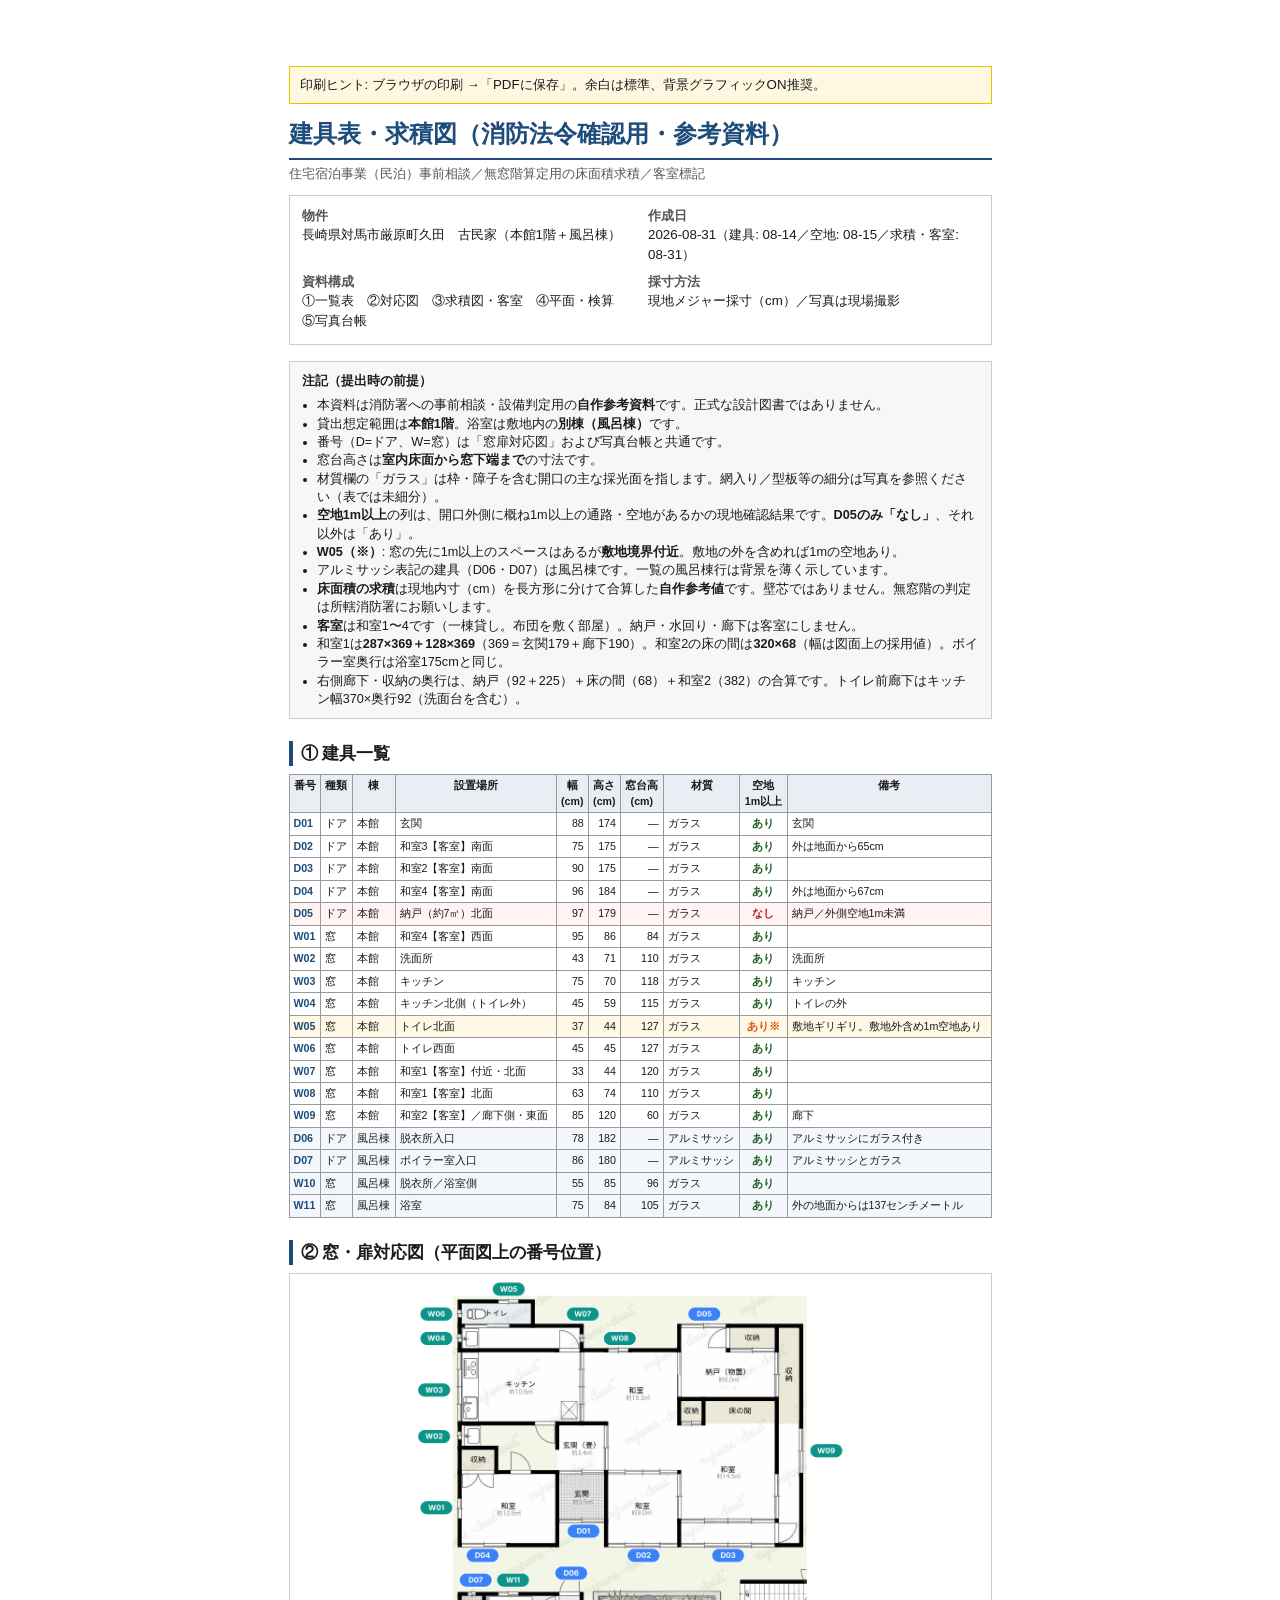
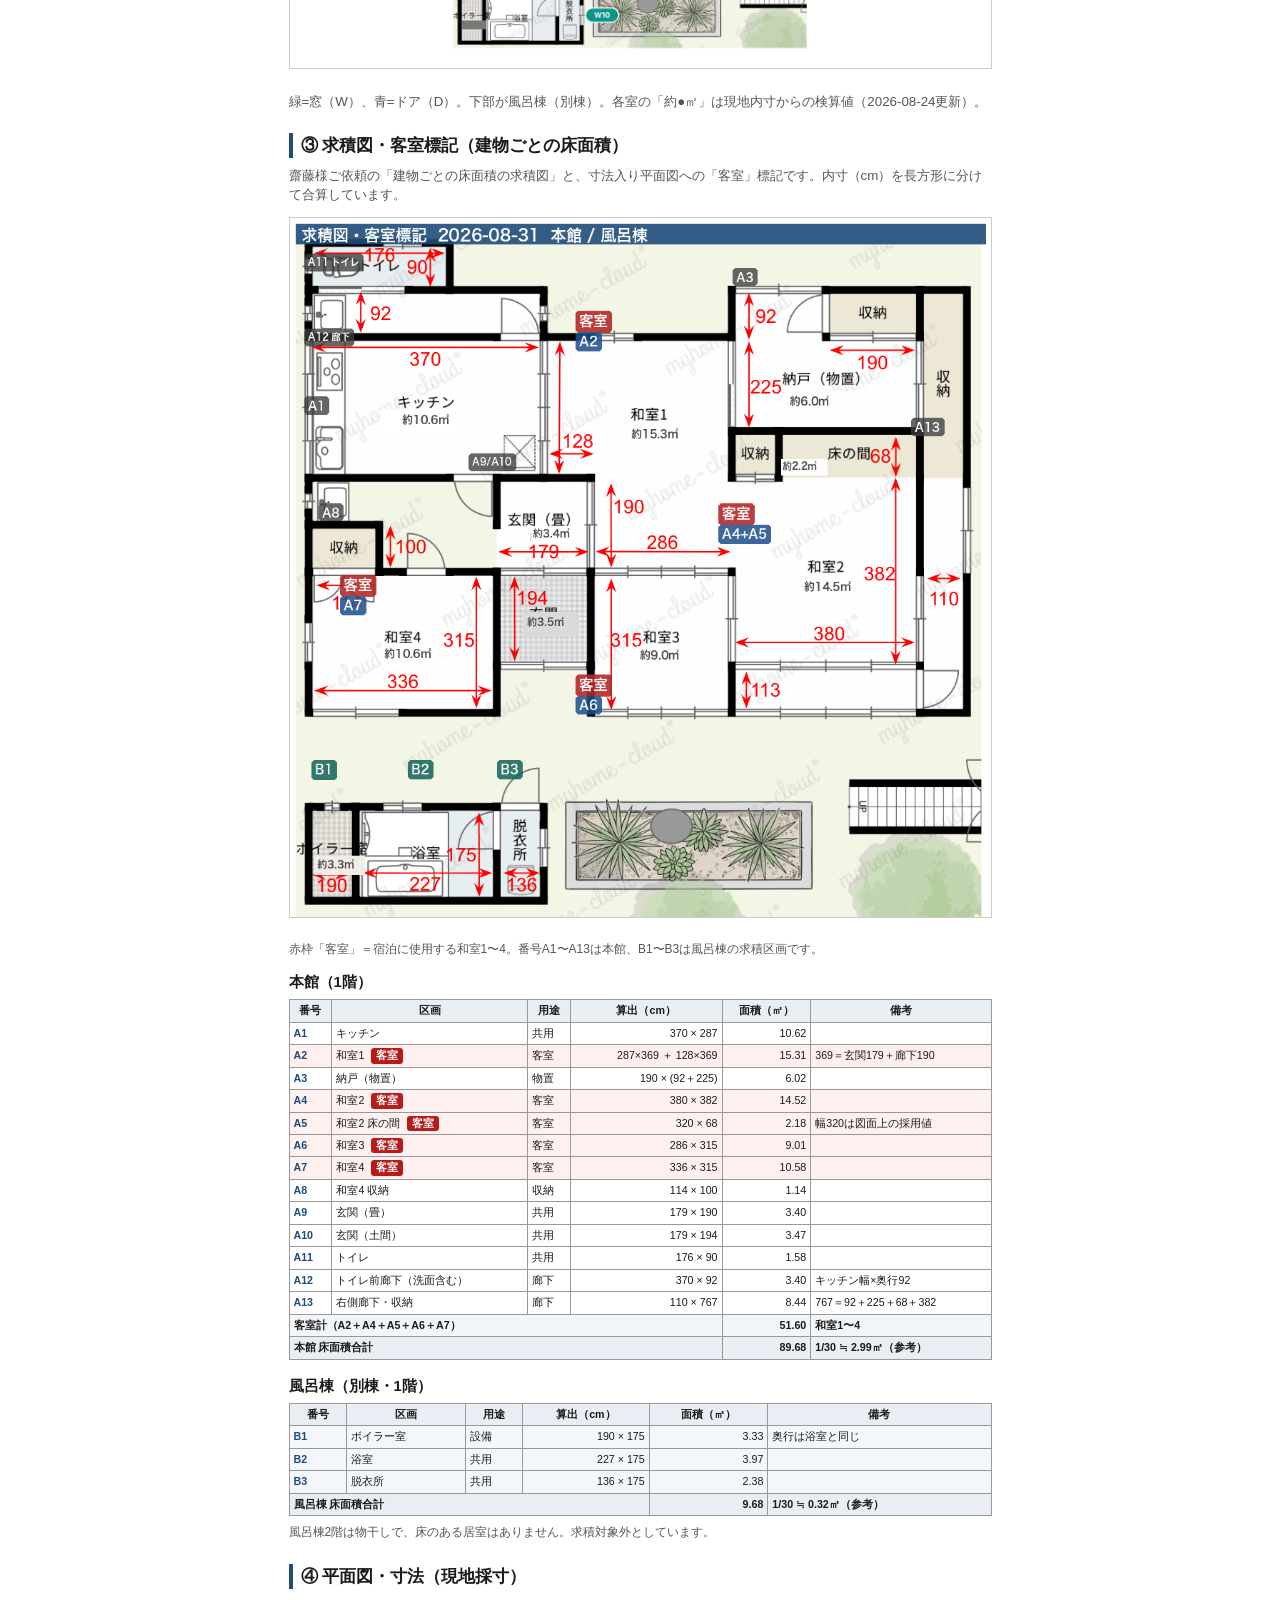
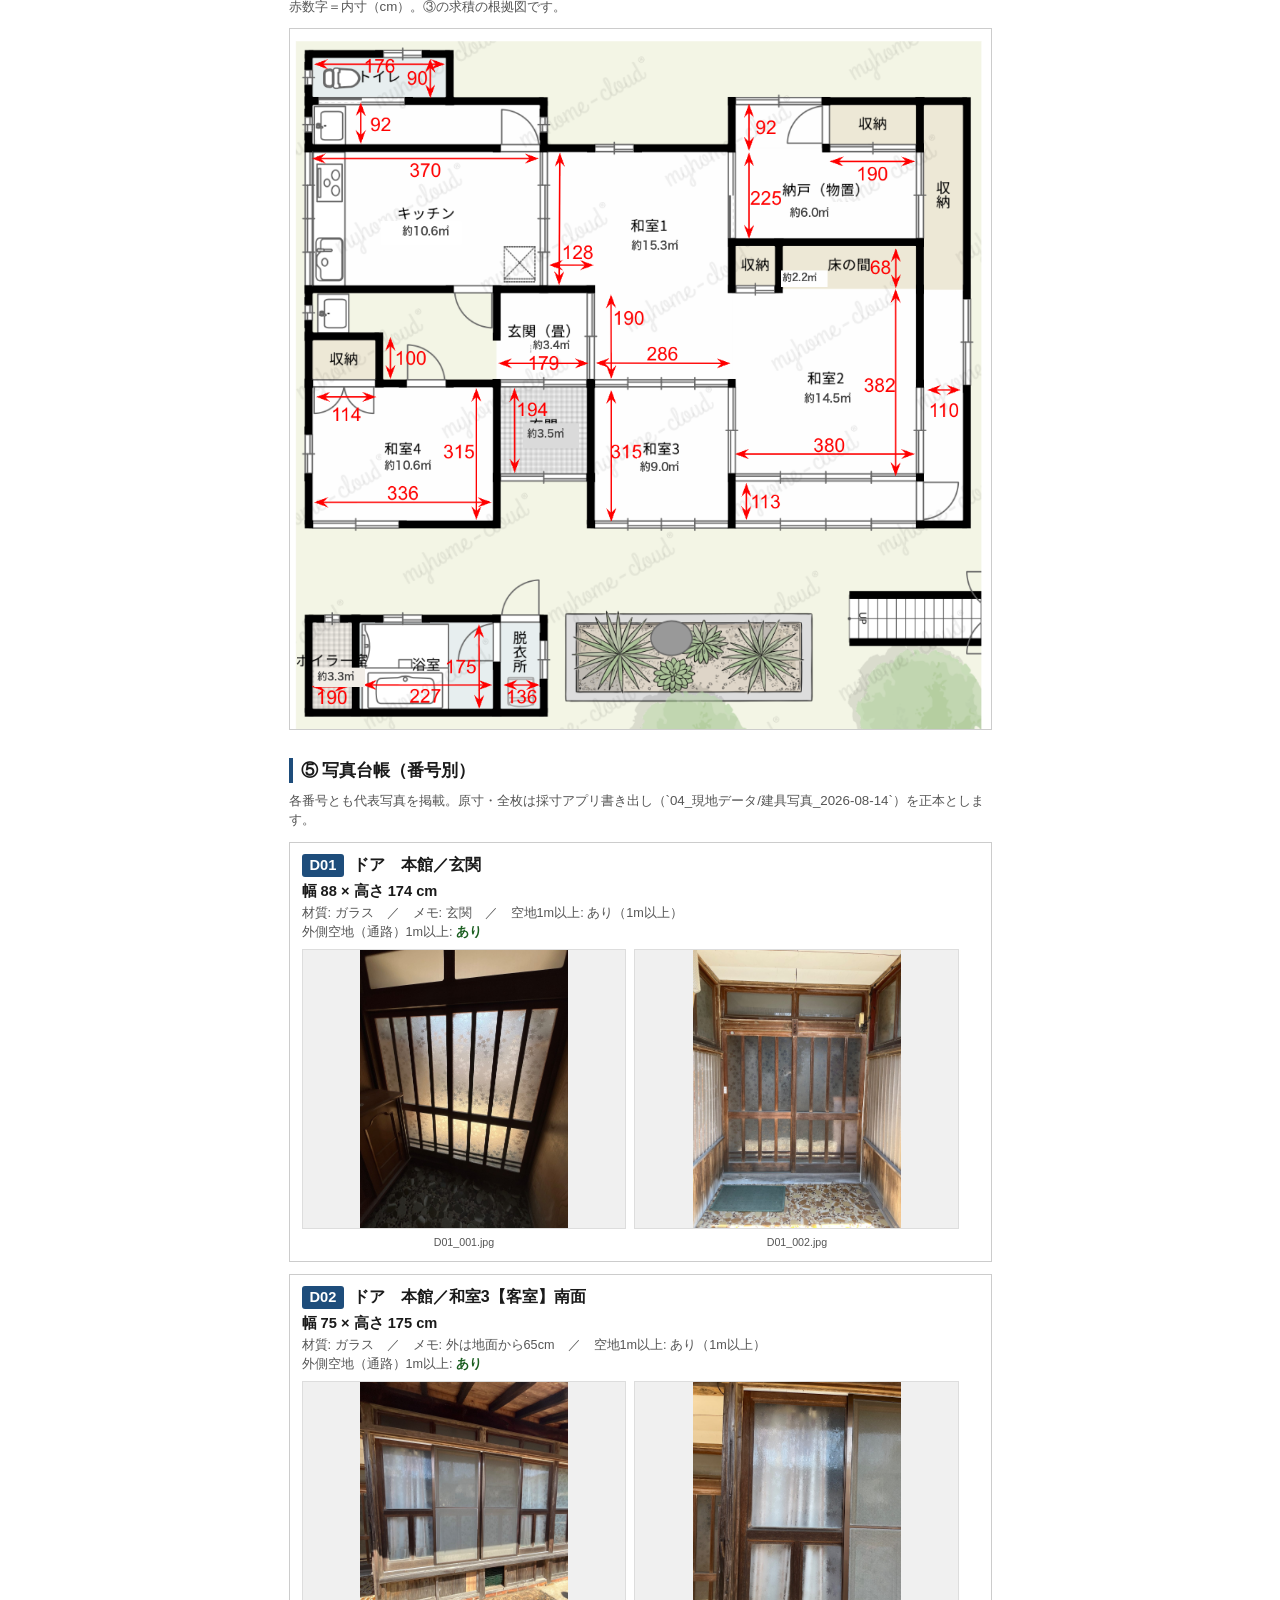
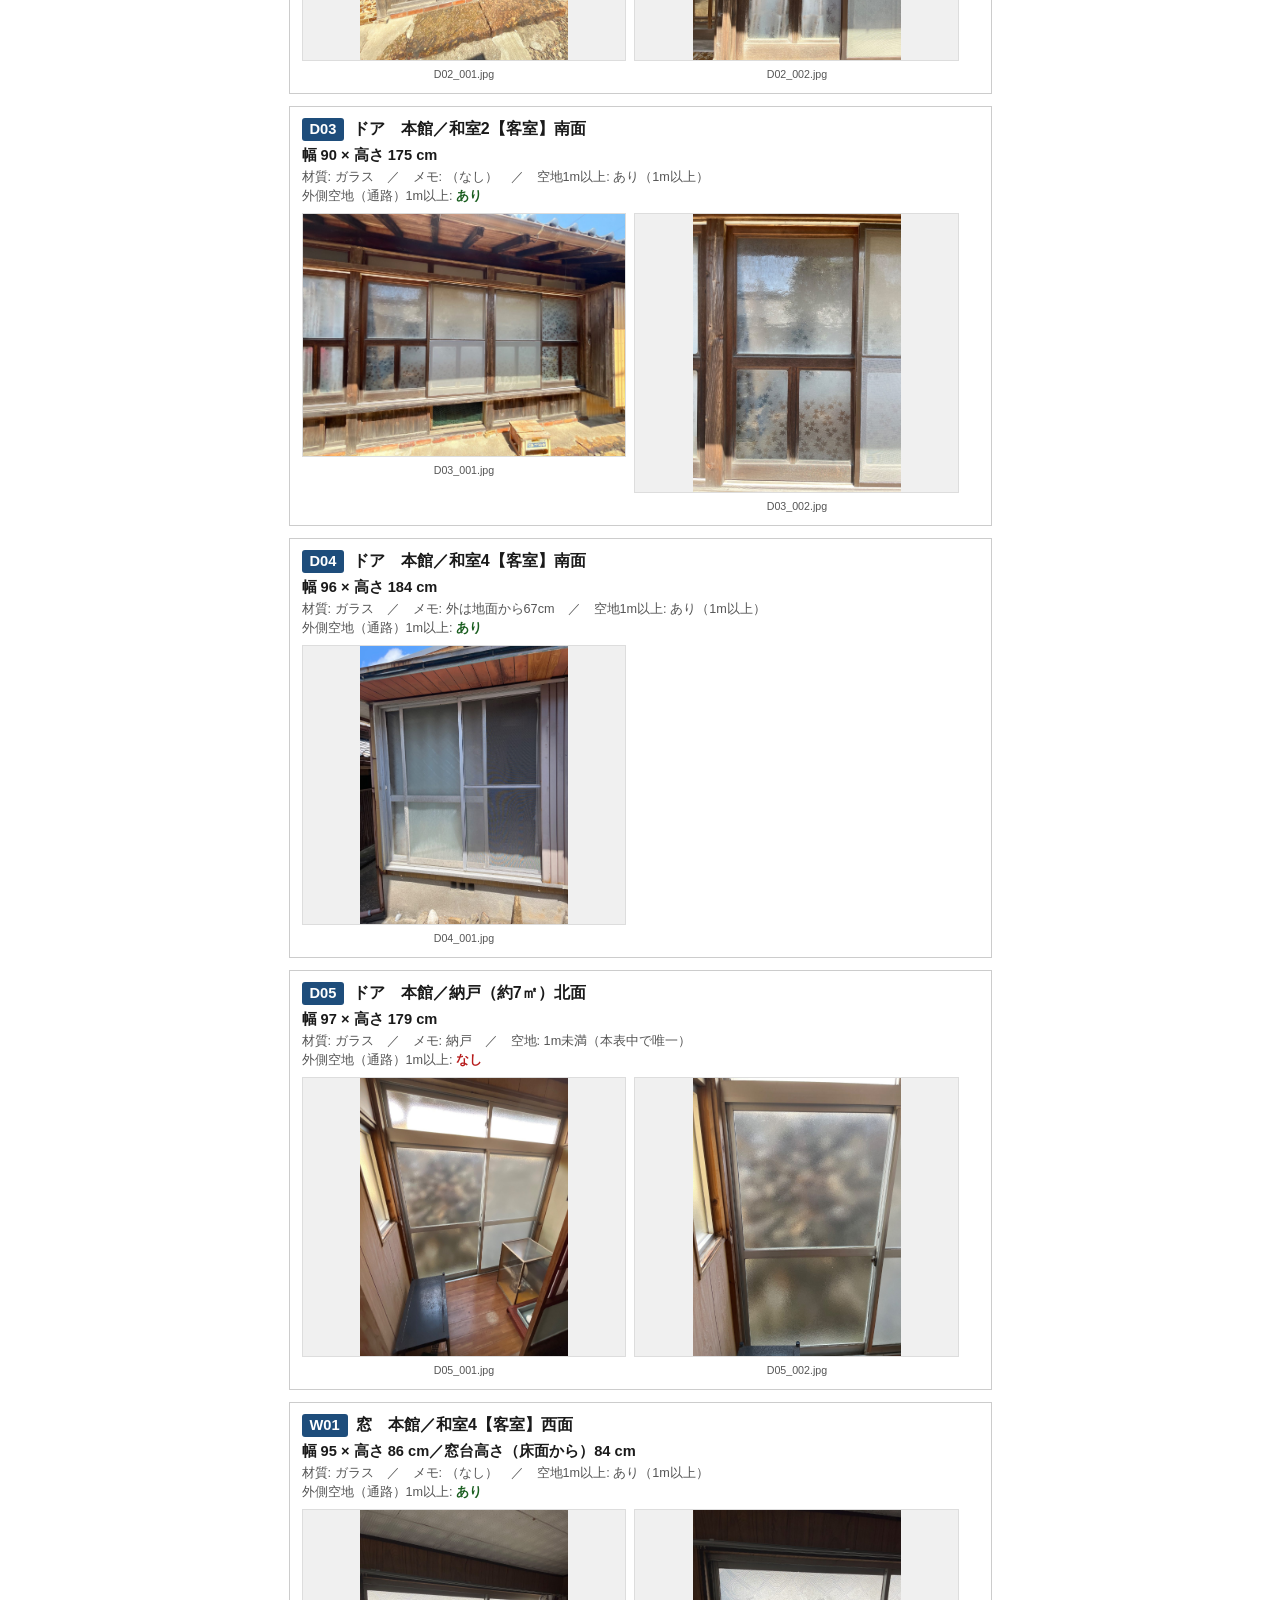
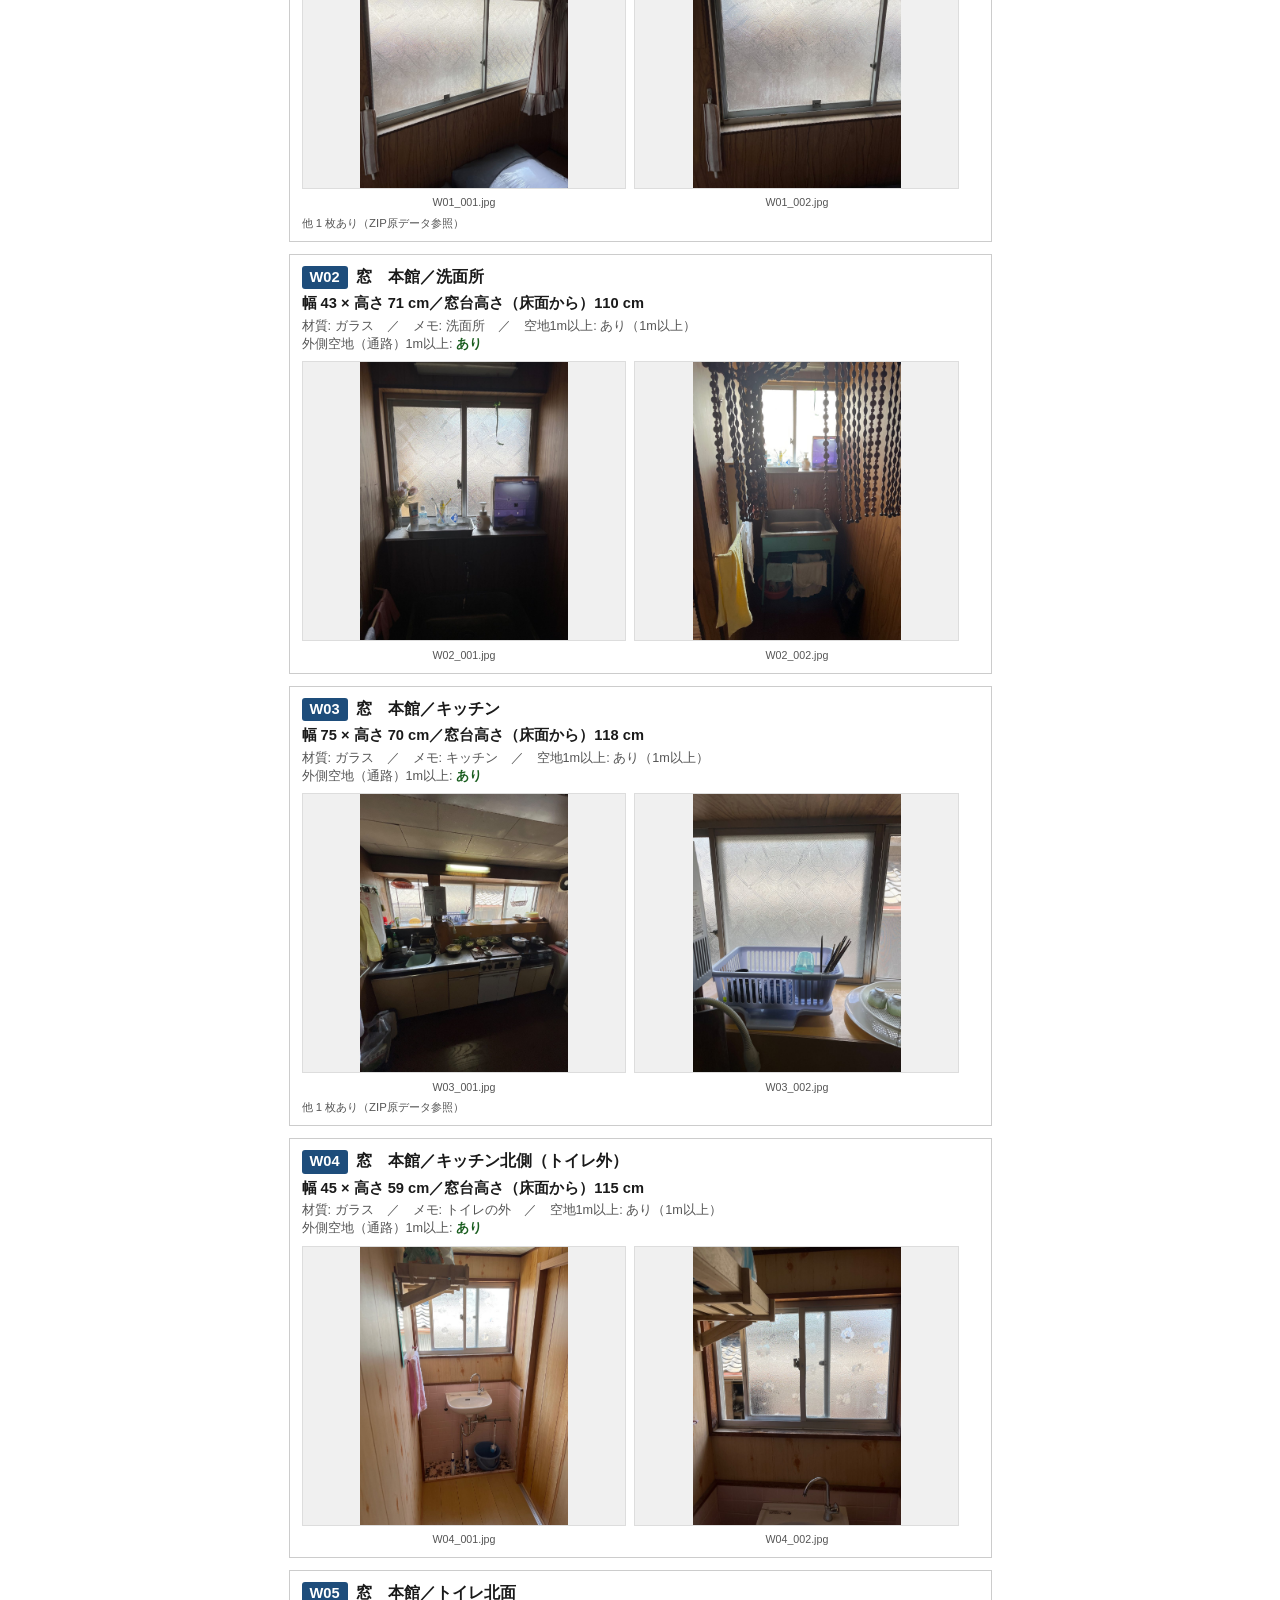
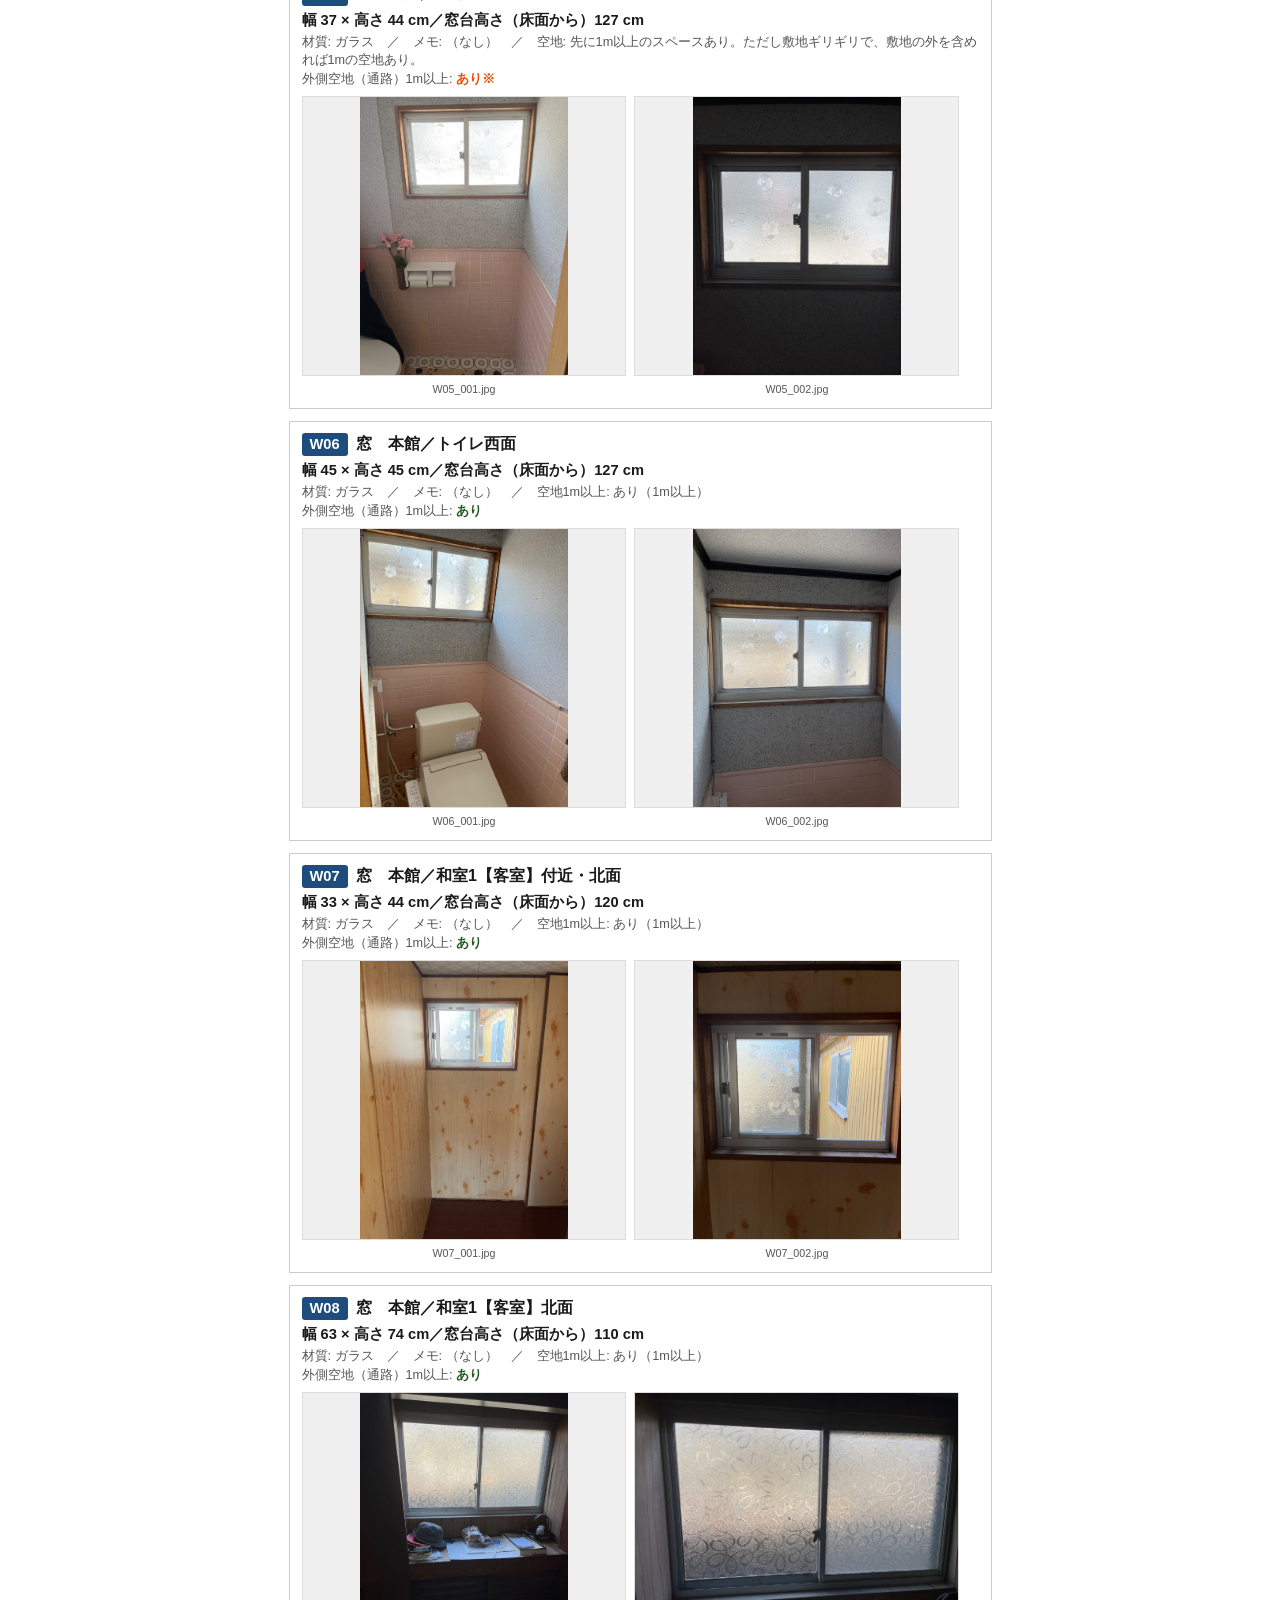
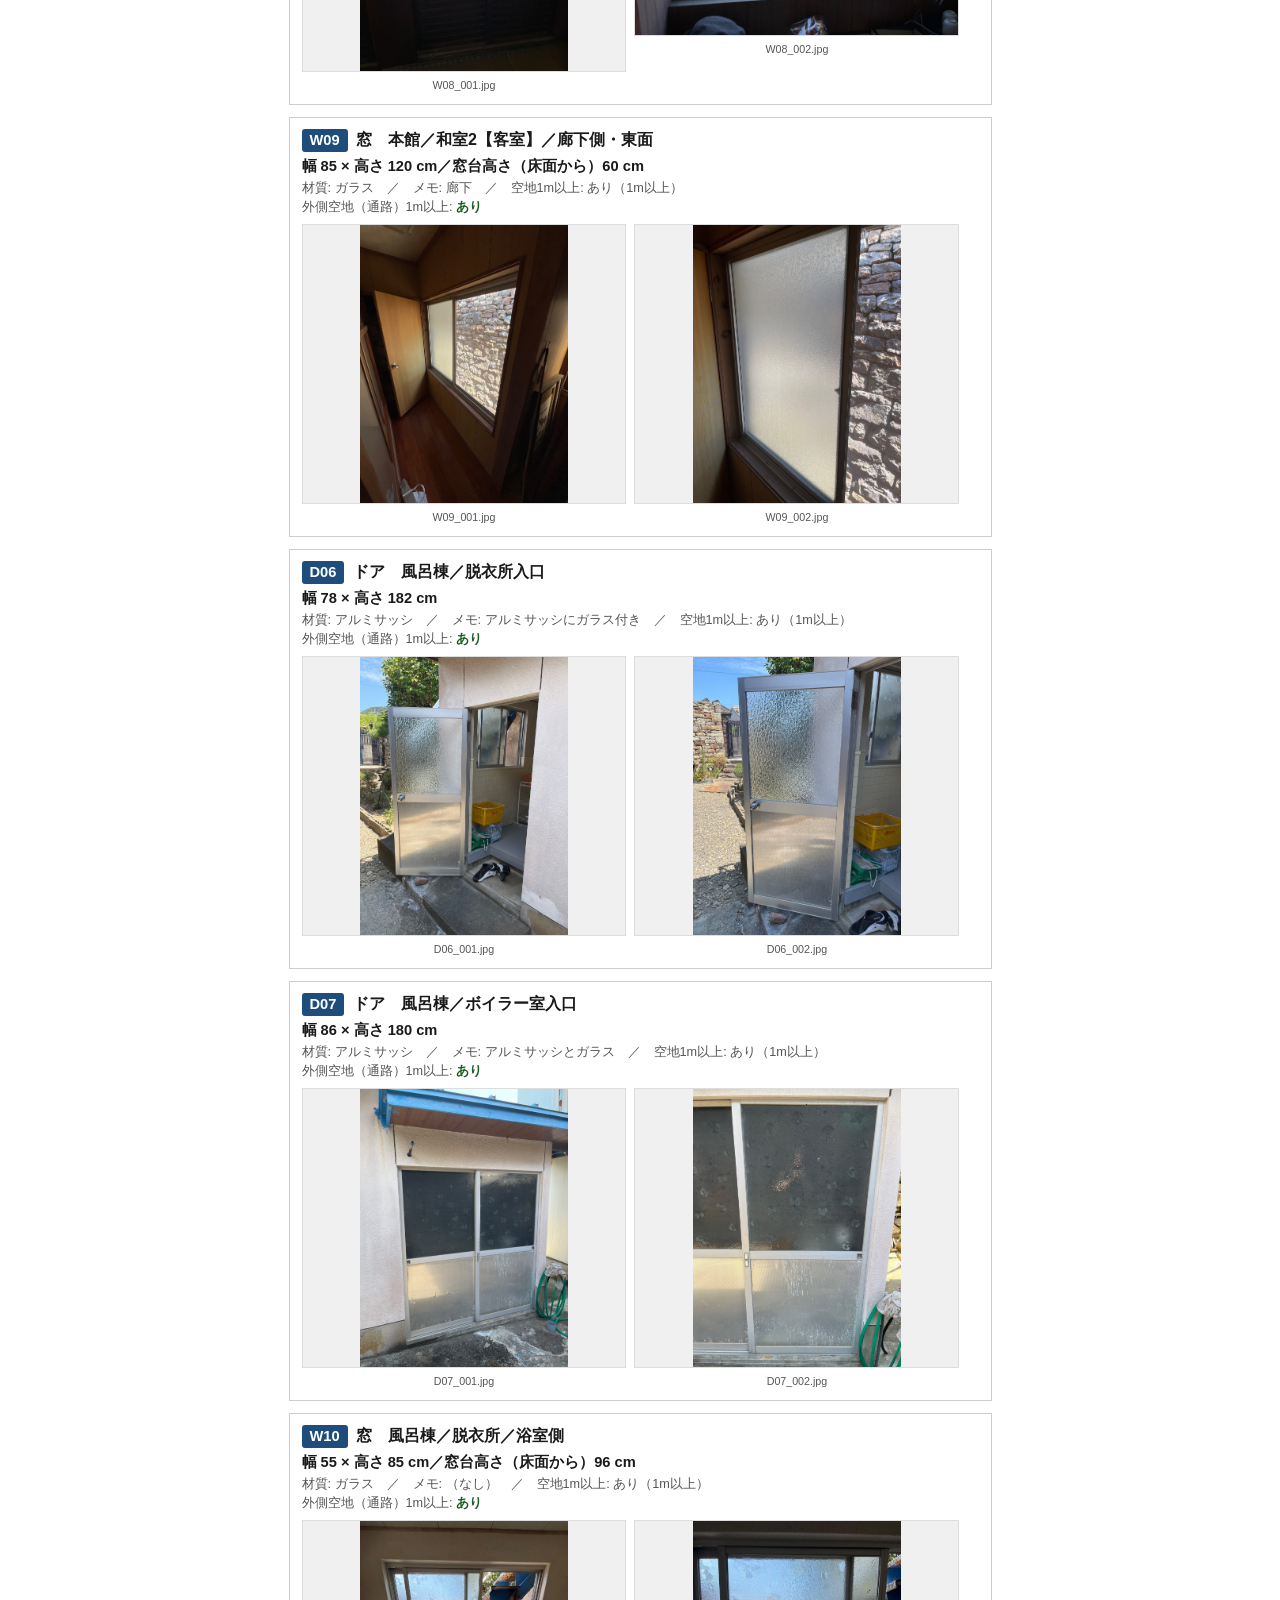
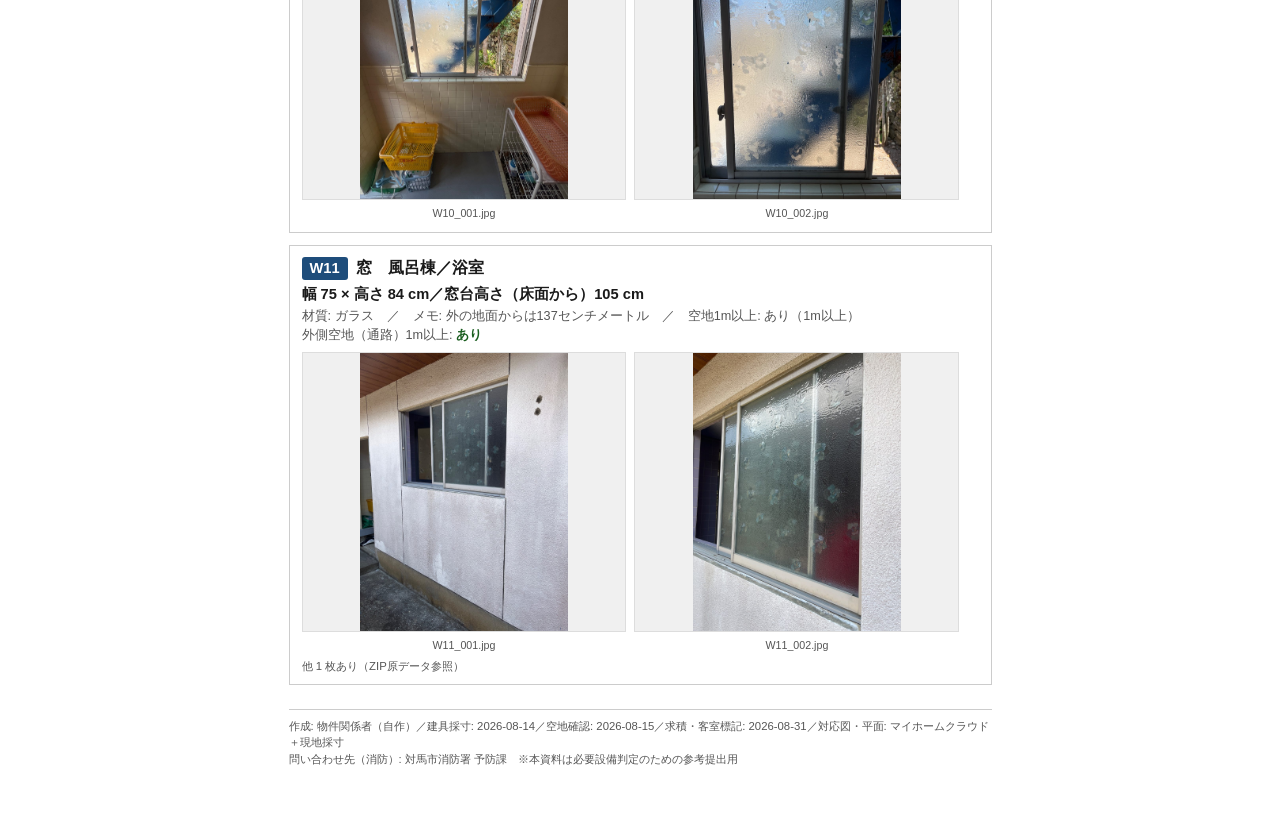
<file: 03_図面・消防/編集用_建具表パッケージ/index.html>
<!DOCTYPE html>
<html lang="ja">
<head>
<meta charset="utf-8">
<meta name="viewport" content="width=device-width, initial-scale=1">
<title>建具表・求積図（消防提出用）2026-08-31｜対馬市厳原町久田</title>
<style>
  :root {
    --ink: #1a1a1a;
    --muted: #555;
    --line: #ccc;
    --accent: #1e4d7b;
    --bg: #fff;
  }
  * { box-sizing: border-box; }
  body {
    margin: 0;
    font-family: "Hiragino Sans", "Noto Sans JP", "Yu Gothic", sans-serif;
    color: var(--ink);
    background: var(--bg);
    line-height: 1.45;
    font-size: 11pt;
  }
  .page {
    max-width: 210mm;
    margin: 0 auto;
    padding: 14mm 12mm;
  }
  h1 {
    font-size: 18pt;
    margin: 0 0 4px;
    color: var(--accent);
    border-bottom: 2px solid var(--accent);
    padding-bottom: 6px;
  }
  h2 {
    font-size: 13pt;
    margin: 22px 0 8px;
    padding-left: 8px;
    border-left: 4px solid var(--accent);
  }
  .sub { color: var(--muted); font-size: 10pt; margin: 0 0 12px; }
  .meta-box {
    display: grid;
    grid-template-columns: 1fr 1fr;
    gap: 4px 16px;
    border: 1px solid var(--line);
    padding: 10px 12px;
    margin: 12px 0 16px;
    font-size: 10pt;
  }
  .meta-box dt { font-weight: 600; color: var(--muted); }
  .meta-box dd { margin: 0 0 4px; }
  .notes {
    background: #f7f7f7;
    border: 1px solid var(--line);
    padding: 10px 12px;
    font-size: 9.5pt;
    margin: 12px 0;
  }
  .notes ul { margin: 6px 0 0; padding-left: 1.2em; }
  table.list {
    width: 100%;
    border-collapse: collapse;
    font-size: 8pt;
  }
  table.list th, table.list td {
    border: 1px solid #999;
    padding: 3px 4px;
    vertical-align: top;
  }
  table.list th {
    background: #e8eef4;
    font-weight: 600;
    white-space: nowrap;
  }
  table.list td.id { font-weight: 700; color: var(--accent); white-space: nowrap; }
  table.list td.num { text-align: right; font-variant-numeric: tabular-nums; }
  table.list td.space { text-align: center; font-weight: 700; white-space: nowrap; }
  table.list td.space.yes { color: #1b5e20; }
  table.list td.space.yes-note { color: #e65100; }
  table.list td.space.no { color: #b71c1c; }
  table.list tr.bath { background: #f3f7fb; }
  table.list tr.no-space { background: #fff3f3; }
  table.list tr.note-space { background: #fff8e7; }
  table.list tr.kyaku { background: #fff0f0; }
  table.list tr.total { background: #e8eef4; font-weight: 700; }
  table.list tr.subtotal { background: #f3f6f9; font-weight: 700; }
  .tag-kyaku {
    display: inline-block;
    background: #b71c1c;
    color: #fff;
    font-size: 8pt;
    padding: 0 5px;
    border-radius: 3px;
    margin-left: 4px;
    font-weight: 700;
  }
  .kyoseki-note { font-size: 9pt; color: var(--muted); margin: 8px 0 12px; }
  .map {
    text-align: center;
    margin: 8px 0 16px;
  }
  .map img {
    max-width: 100%;
    height: auto;
    border: 1px solid var(--line);
  }
  .detail {
    break-inside: avoid;
    page-break-inside: avoid;
    border: 1px solid var(--line);
    padding: 10px 12px;
    margin: 0 0 12px;
  }
  .detail header h3 {
    margin: 0 0 4px;
    font-size: 12pt;
  }
  .badge {
    display: inline-block;
    background: var(--accent);
    color: #fff;
    padding: 1px 8px;
    border-radius: 3px;
    font-size: 11pt;
    margin-right: 4px;
  }
  .spec { margin: 2px 0; font-weight: 600; }
  .meta { margin: 0; color: var(--muted); font-size: 9.5pt; }
  .space-line.yes strong { color: #1b5e20; }
  .space-line.yes-note strong { color: #e65100; }
  .space-line.no strong { color: #b71c1c; }
  .gallery {
    display: flex;
    gap: 8px;
    margin-top: 8px;
    flex-wrap: wrap;
  }
  .gallery figure {
    margin: 0;
    flex: 1 1 45%;
    max-width: 48%;
  }
  .gallery img {
    width: 100%;
    height: auto;
    max-height: 280px;
    object-fit: contain;
    background: #f0f0f0;
    border: 1px solid #ddd;
  }
  .gallery figcaption {
    font-size: 8pt;
    color: var(--muted);
    text-align: center;
  }
  .more { font-size: 8.5pt; color: var(--muted); margin: 4px 0 0; }
  .footer {
    margin-top: 24px;
    font-size: 8.5pt;
    color: var(--muted);
    border-top: 1px solid var(--line);
    padding-top: 8px;
  }
  @page {
    size: A4;
    margin: 12mm;
  }
  @media print {
    body { font-size: 10pt; }
    .page { padding: 0; max-width: none; }
    .noprint { display: none; }
    a { color: inherit; text-decoration: none; }
    .detail { break-inside: avoid; }
    h2 { break-after: avoid; }
  }
</style>
</head>
<body>
<div class="page">
  <p class="noprint" style="background:#fff8e1;border:1px solid #e6c200;padding:8px 10px;font-size:10pt;">
    印刷ヒント: ブラウザの印刷 →「PDFに保存」。余白は標準、背景グラフィックON推奨。
  </p>

  <h1>建具表・求積図（消防法令確認用・参考資料）</h1>
  <p class="sub">住宅宿泊事業（民泊）事前相談／無窓階算定用の床面積求積／客室標記</p>

  <dl class="meta-box">
    <div><dt>物件</dt><dd>長崎県対馬市厳原町久田　古民家（本館1階＋風呂棟）</dd></div>
    <div><dt>作成日</dt><dd>2026-08-31（建具: 08-14／空地: 08-15／求積・客室: 08-31）</dd></div>
    <div><dt>資料構成</dt><dd>①一覧表　②対応図　③求積図・客室　④平面・検算　⑤写真台帳</dd></div>
    <div><dt>採寸方法</dt><dd>現地メジャー採寸（cm）／写真は現場撮影</dd></div>
  </dl>

  <div class="notes">
    <strong>注記（提出時の前提）</strong>
    <ul>
      <li>本資料は消防署への事前相談・設備判定用の<strong>自作参考資料</strong>です。正式な設計図書ではありません。</li>
      <li>貸出想定範囲は<strong>本館1階</strong>。浴室は敷地内の<strong>別棟（風呂棟）</strong>です。</li>
      <li>番号（D=ドア、W=窓）は「窓扉対応図」および写真台帳と共通です。</li>
      <li>窓台高さは<strong>室内床面から窓下端まで</strong>の寸法です。</li>
      <li>材質欄の「ガラス」は枠・障子を含む開口の主な採光面を指します。網入り／型板等の細分は写真を参照ください（表では未細分）。</li>
      <li><strong>空地1m以上</strong>の列は、開口外側に概ね1m以上の通路・空地があるかの現地確認結果です。<strong>D05のみ「なし」</strong>、それ以外は「あり」。</li>
      <li><strong>W05（※）</strong>: 窓の先に1m以上のスペースはあるが<strong>敷地境界付近</strong>。敷地の外を含めれば1mの空地あり。</li>
      <li>アルミサッシ表記の建具（D06・D07）は風呂棟です。一覧の風呂棟行は背景を薄く示しています。</li>
      <li><strong>床面積の求積</strong>は現地内寸（cm）を長方形に分けて合算した<strong>自作参考値</strong>です。壁芯ではありません。無窓階の判定は所轄消防署にお願いします。</li>
      <li><strong>客室</strong>は和室1〜4です（一棟貸し。布団を敷く部屋）。納戸・水回り・廊下は客室にしません。</li>
      <li>和室1は<strong>287×369＋128×369</strong>（369＝玄関179＋廊下190）。和室2の床の間は<strong>320×68</strong>（幅は図面上の採用値）。ボイラー室奥行は浴室175cmと同じ。</li>
      <li>右側廊下・収納の奥行は、納戸（92＋225）＋床の間（68）＋和室2（382）の合算です。トイレ前廊下はキッチン幅370×奥行92（洗面台を含む）。</li>
    </ul>
  </div>

  <h2>① 建具一覧</h2>
  <table class="list">
    <thead>
      <tr>
        <th>番号</th><th>種類</th><th>棟</th><th>設置場所</th>
        <th>幅<br>(cm)</th><th>高さ<br>(cm)</th><th>窓台高<br>(cm)</th>
        <th>材質</th><th>空地<br>1m以上</th><th>備考</th>
      </tr>
    </thead>
    <tbody>

      <tr>
        <td class="id">D01</td>
        <td>ドア</td>
        <td>本館</td>
        <td>玄関</td>
        <td class="num">88</td>
        <td class="num">174</td>
        <td class="num">—</td>
        <td>ガラス</td>
        <td class="space yes">あり</td>
        <td>玄関</td>
      </tr>
      <tr>
        <td class="id">D02</td>
        <td>ドア</td>
        <td>本館</td>
        <td>和室3【客室】南面</td>
        <td class="num">75</td>
        <td class="num">175</td>
        <td class="num">—</td>
        <td>ガラス</td>
        <td class="space yes">あり</td>
        <td>外は地面から65cm</td>
      </tr>
      <tr>
        <td class="id">D03</td>
        <td>ドア</td>
        <td>本館</td>
        <td>和室2【客室】南面</td>
        <td class="num">90</td>
        <td class="num">175</td>
        <td class="num">—</td>
        <td>ガラス</td>
        <td class="space yes">あり</td>
        <td></td>
      </tr>
      <tr>
        <td class="id">D04</td>
        <td>ドア</td>
        <td>本館</td>
        <td>和室4【客室】南面</td>
        <td class="num">96</td>
        <td class="num">184</td>
        <td class="num">—</td>
        <td>ガラス</td>
        <td class="space yes">あり</td>
        <td>外は地面から67cm</td>
      </tr>
      <tr class="no-space">
        <td class="id">D05</td>
        <td>ドア</td>
        <td>本館</td>
        <td>納戸（約7㎡）北面</td>
        <td class="num">97</td>
        <td class="num">179</td>
        <td class="num">—</td>
        <td>ガラス</td>
        <td class="space no">なし</td>
        <td>納戸／外側空地1m未満</td>
      </tr>
      <tr>
        <td class="id">W01</td>
        <td>窓</td>
        <td>本館</td>
        <td>和室4【客室】西面</td>
        <td class="num">95</td>
        <td class="num">86</td>
        <td class="num">84</td>
        <td>ガラス</td>
        <td class="space yes">あり</td>
        <td></td>
      </tr>
      <tr>
        <td class="id">W02</td>
        <td>窓</td>
        <td>本館</td>
        <td>洗面所</td>
        <td class="num">43</td>
        <td class="num">71</td>
        <td class="num">110</td>
        <td>ガラス</td>
        <td class="space yes">あり</td>
        <td>洗面所</td>
      </tr>
      <tr>
        <td class="id">W03</td>
        <td>窓</td>
        <td>本館</td>
        <td>キッチン</td>
        <td class="num">75</td>
        <td class="num">70</td>
        <td class="num">118</td>
        <td>ガラス</td>
        <td class="space yes">あり</td>
        <td>キッチン</td>
      </tr>
      <tr>
        <td class="id">W04</td>
        <td>窓</td>
        <td>本館</td>
        <td>キッチン北側（トイレ外）</td>
        <td class="num">45</td>
        <td class="num">59</td>
        <td class="num">115</td>
        <td>ガラス</td>
        <td class="space yes">あり</td>
        <td>トイレの外</td>
      </tr>
      <tr class="note-space">
        <td class="id">W05</td>
        <td>窓</td>
        <td>本館</td>
        <td>トイレ北面</td>
        <td class="num">37</td>
        <td class="num">44</td>
        <td class="num">127</td>
        <td>ガラス</td>
        <td class="space yes-note">あり※</td>
        <td>敷地ギリギリ。敷地外含め1m空地あり</td>
      </tr>
      <tr>
        <td class="id">W06</td>
        <td>窓</td>
        <td>本館</td>
        <td>トイレ西面</td>
        <td class="num">45</td>
        <td class="num">45</td>
        <td class="num">127</td>
        <td>ガラス</td>
        <td class="space yes">あり</td>
        <td></td>
      </tr>
      <tr>
        <td class="id">W07</td>
        <td>窓</td>
        <td>本館</td>
        <td>和室1【客室】付近・北面</td>
        <td class="num">33</td>
        <td class="num">44</td>
        <td class="num">120</td>
        <td>ガラス</td>
        <td class="space yes">あり</td>
        <td></td>
      </tr>
      <tr>
        <td class="id">W08</td>
        <td>窓</td>
        <td>本館</td>
        <td>和室1【客室】北面</td>
        <td class="num">63</td>
        <td class="num">74</td>
        <td class="num">110</td>
        <td>ガラス</td>
        <td class="space yes">あり</td>
        <td></td>
      </tr>
      <tr>
        <td class="id">W09</td>
        <td>窓</td>
        <td>本館</td>
        <td>和室2【客室】／廊下側・東面</td>
        <td class="num">85</td>
        <td class="num">120</td>
        <td class="num">60</td>
        <td>ガラス</td>
        <td class="space yes">あり</td>
        <td>廊下</td>
      </tr>
      <tr class="bath">
        <td class="id">D06</td>
        <td>ドア</td>
        <td>風呂棟</td>
        <td>脱衣所入口</td>
        <td class="num">78</td>
        <td class="num">182</td>
        <td class="num">—</td>
        <td>アルミサッシ</td>
        <td class="space yes">あり</td>
        <td>アルミサッシにガラス付き</td>
      </tr>
      <tr class="bath">
        <td class="id">D07</td>
        <td>ドア</td>
        <td>風呂棟</td>
        <td>ボイラー室入口</td>
        <td class="num">86</td>
        <td class="num">180</td>
        <td class="num">—</td>
        <td>アルミサッシ</td>
        <td class="space yes">あり</td>
        <td>アルミサッシとガラス</td>
      </tr>
      <tr class="bath">
        <td class="id">W10</td>
        <td>窓</td>
        <td>風呂棟</td>
        <td>脱衣所／浴室側</td>
        <td class="num">55</td>
        <td class="num">85</td>
        <td class="num">96</td>
        <td>ガラス</td>
        <td class="space yes">あり</td>
        <td></td>
      </tr>
      <tr class="bath">
        <td class="id">W11</td>
        <td>窓</td>
        <td>風呂棟</td>
        <td>浴室</td>
        <td class="num">75</td>
        <td class="num">84</td>
        <td class="num">105</td>
        <td>ガラス</td>
        <td class="space yes">あり</td>
        <td>外の地面からは137センチメートル</td>
      </tr>
    </tbody>
  </table>

  <h2>② 窓・扉対応図（平面図上の番号位置）</h2>
  <div class="map">
    <img src="assets/窓扉対応図_面積更新_2026-08-24.png" alt="窓扉対応図（面積更新）">
  </div>
  <p class="sub">緑=窓（W）、青=ドア（D）。下部が風呂棟（別棟）。各室の「約●㎡」は現地内寸からの検算値（2026-08-24更新）。</p>

  <h2>③ 求積図・客室標記（建物ごとの床面積）</h2>
  <p class="sub">齋藤様ご依頼の「建物ごとの床面積の求積図」と、寸法入り平面図への「客室」標記です。内寸（cm）を長方形に分けて合算しています。</p>
  <div class="map">
    <img src="assets/求積図_客室標記_2026-08-31.png" alt="求積図・客室標記">
  </div>
  <p class="kyoseki-note">赤枠「客室」＝宿泊に使用する和室1〜4。番号A1〜A13は本館、B1〜B3は風呂棟の求積区画です。</p>

  <h3 style="font-size:11pt;margin:14px 0 6px;">本館（1階）</h3>
  <table class="list">
    <thead>
      <tr>
        <th>番号</th><th>区画</th><th>用途</th><th>算出（cm）</th><th>面積（㎡）</th><th>備考</th>
      </tr>
    </thead>
    <tbody>
      <tr><td class="id">A1</td><td>キッチン</td><td>共用</td><td class="num">370 × 287</td><td class="num">10.62</td><td></td></tr>
      <tr class="kyaku"><td class="id">A2</td><td>和室1 <span class="tag-kyaku">客室</span></td><td>客室</td><td class="num">287×369 ＋ 128×369</td><td class="num">15.31</td><td>369＝玄関179＋廊下190</td></tr>
      <tr><td class="id">A3</td><td>納戸（物置）</td><td>物置</td><td class="num">190 × (92＋225)</td><td class="num">6.02</td><td></td></tr>
      <tr class="kyaku"><td class="id">A4</td><td>和室2 <span class="tag-kyaku">客室</span></td><td>客室</td><td class="num">380 × 382</td><td class="num">14.52</td><td></td></tr>
      <tr class="kyaku"><td class="id">A5</td><td>和室2 床の間 <span class="tag-kyaku">客室</span></td><td>客室</td><td class="num">320 × 68</td><td class="num">2.18</td><td>幅320は図面上の採用値</td></tr>
      <tr class="kyaku"><td class="id">A6</td><td>和室3 <span class="tag-kyaku">客室</span></td><td>客室</td><td class="num">286 × 315</td><td class="num">9.01</td><td></td></tr>
      <tr class="kyaku"><td class="id">A7</td><td>和室4 <span class="tag-kyaku">客室</span></td><td>客室</td><td class="num">336 × 315</td><td class="num">10.58</td><td></td></tr>
      <tr><td class="id">A8</td><td>和室4 収納</td><td>収納</td><td class="num">114 × 100</td><td class="num">1.14</td><td></td></tr>
      <tr><td class="id">A9</td><td>玄関（畳）</td><td>共用</td><td class="num">179 × 190</td><td class="num">3.40</td><td></td></tr>
      <tr><td class="id">A10</td><td>玄関（土間）</td><td>共用</td><td class="num">179 × 194</td><td class="num">3.47</td><td></td></tr>
      <tr><td class="id">A11</td><td>トイレ</td><td>共用</td><td class="num">176 × 90</td><td class="num">1.58</td><td></td></tr>
      <tr><td class="id">A12</td><td>トイレ前廊下（洗面含む）</td><td>廊下</td><td class="num">370 × 92</td><td class="num">3.40</td><td>キッチン幅×奥行92</td></tr>
      <tr><td class="id">A13</td><td>右側廊下・収納</td><td>廊下</td><td class="num">110 × 767</td><td class="num">8.44</td><td>767＝92＋225＋68＋382</td></tr>
      <tr class="subtotal"><td colspan="4">客室計（A2＋A4＋A5＋A6＋A7）</td><td class="num">51.60</td><td>和室1〜4</td></tr>
      <tr class="total"><td colspan="4">本館 床面積合計</td><td class="num">89.68</td><td>1/30 ≒ 2.99㎡（参考）</td></tr>
    </tbody>
  </table>

  <h3 style="font-size:11pt;margin:16px 0 6px;">風呂棟（別棟・1階）</h3>
  <table class="list">
    <thead>
      <tr>
        <th>番号</th><th>区画</th><th>用途</th><th>算出（cm）</th><th>面積（㎡）</th><th>備考</th>
      </tr>
    </thead>
    <tbody>
      <tr class="bath"><td class="id">B1</td><td>ボイラー室</td><td>設備</td><td class="num">190 × 175</td><td class="num">3.33</td><td>奥行は浴室と同じ</td></tr>
      <tr class="bath"><td class="id">B2</td><td>浴室</td><td>共用</td><td class="num">227 × 175</td><td class="num">3.97</td><td></td></tr>
      <tr class="bath"><td class="id">B3</td><td>脱衣所</td><td>共用</td><td class="num">136 × 175</td><td class="num">2.38</td><td></td></tr>
      <tr class="total"><td colspan="4">風呂棟 床面積合計</td><td class="num">9.68</td><td>1/30 ≒ 0.32㎡（参考）</td></tr>
    </tbody>
  </table>
  <p class="kyoseki-note">風呂棟2階は物干しで、床のある居室はありません。求積対象外としています。</p>

  <h2>④ 平面図・寸法（現地採寸）</h2>
  <p class="sub">赤数字＝内寸（cm）。③の求積の根拠図です。</p>
  <div class="map">
    <img src="assets/面積検算_2026-08-31.png" alt="平面図・各室寸法">
  </div>

  <h2>⑤ 写真台帳（番号別）</h2>
  <p class="sub">各番号とも代表写真を掲載。原寸・全枚は採寸アプリ書き出し（`04_現地データ/建具写真_2026-08-14`）を正本とします。</p>

    <section class="detail" id="D01">
      <header>
        <h3><span class="badge">D01</span> ドア　本館／玄関</h3>
        <p class="spec">幅 88 × 高さ 174 cm</p>
        <p class="meta">材質: ガラス　／　メモ: 玄関　／　空地1m以上: あり（1m以上）</p>
        <p class="meta space-line yes">外側空地（通路）1m以上: <strong>あり</strong></p>
      </header>
      <div class="gallery"><figure><img src="photos/D01_001.jpg" alt="D01"><figcaption>D01_001.jpg</figcaption></figure><figure><img src="photos/D01_002.jpg" alt="D01"><figcaption>D01_002.jpg</figcaption></figure></div>
      
    </section>
    <section class="detail" id="D02">
      <header>
        <h3><span class="badge">D02</span> ドア　本館／和室3【客室】南面</h3>
        <p class="spec">幅 75 × 高さ 175 cm</p>
        <p class="meta">材質: ガラス　／　メモ: 外は地面から65cm　／　空地1m以上: あり（1m以上）</p>
        <p class="meta space-line yes">外側空地（通路）1m以上: <strong>あり</strong></p>
      </header>
      <div class="gallery"><figure><img src="photos/D02_001.jpg" alt="D02"><figcaption>D02_001.jpg</figcaption></figure><figure><img src="photos/D02_002.jpg" alt="D02"><figcaption>D02_002.jpg</figcaption></figure></div>
      
    </section>
    <section class="detail" id="D03">
      <header>
        <h3><span class="badge">D03</span> ドア　本館／和室2【客室】南面</h3>
        <p class="spec">幅 90 × 高さ 175 cm</p>
        <p class="meta">材質: ガラス　／　メモ: （なし）　／　空地1m以上: あり（1m以上）</p>
        <p class="meta space-line yes">外側空地（通路）1m以上: <strong>あり</strong></p>
      </header>
      <div class="gallery"><figure><img src="photos/D03_001.jpg" alt="D03"><figcaption>D03_001.jpg</figcaption></figure><figure><img src="photos/D03_002.jpg" alt="D03"><figcaption>D03_002.jpg</figcaption></figure></div>
      
    </section>
    <section class="detail" id="D04">
      <header>
        <h3><span class="badge">D04</span> ドア　本館／和室4【客室】南面</h3>
        <p class="spec">幅 96 × 高さ 184 cm</p>
        <p class="meta">材質: ガラス　／　メモ: 外は地面から67cm　／　空地1m以上: あり（1m以上）</p>
        <p class="meta space-line yes">外側空地（通路）1m以上: <strong>あり</strong></p>
      </header>
      <div class="gallery"><figure><img src="photos/D04_001.jpg" alt="D04"><figcaption>D04_001.jpg</figcaption></figure></div>
      
    </section>
    <section class="detail" id="D05">
      <header>
        <h3><span class="badge">D05</span> ドア　本館／納戸（約7㎡）北面</h3>
        <p class="spec">幅 97 × 高さ 179 cm</p>
        <p class="meta">材質: ガラス　／　メモ: 納戸　／　空地: 1m未満（本表中で唯一）</p>
        <p class="meta space-line no">外側空地（通路）1m以上: <strong>なし</strong></p>
      </header>
      <div class="gallery"><figure><img src="photos/D05_001.jpg" alt="D05"><figcaption>D05_001.jpg</figcaption></figure><figure><img src="photos/D05_002.jpg" alt="D05"><figcaption>D05_002.jpg</figcaption></figure></div>
      
    </section>
    <section class="detail" id="W01">
      <header>
        <h3><span class="badge">W01</span> 窓　本館／和室4【客室】西面</h3>
        <p class="spec">幅 95 × 高さ 86 cm／窓台高さ（床面から）84 cm</p>
        <p class="meta">材質: ガラス　／　メモ: （なし）　／　空地1m以上: あり（1m以上）</p>
        <p class="meta space-line yes">外側空地（通路）1m以上: <strong>あり</strong></p>
      </header>
      <div class="gallery"><figure><img src="photos/W01_001.jpg" alt="W01"><figcaption>W01_001.jpg</figcaption></figure><figure><img src="photos/W01_002.jpg" alt="W01"><figcaption>W01_002.jpg</figcaption></figure></div>
      <p class="more">他 1 枚あり（ZIP原データ参照）</p>
    </section>
    <section class="detail" id="W02">
      <header>
        <h3><span class="badge">W02</span> 窓　本館／洗面所</h3>
        <p class="spec">幅 43 × 高さ 71 cm／窓台高さ（床面から）110 cm</p>
        <p class="meta">材質: ガラス　／　メモ: 洗面所　／　空地1m以上: あり（1m以上）</p>
        <p class="meta space-line yes">外側空地（通路）1m以上: <strong>あり</strong></p>
      </header>
      <div class="gallery"><figure><img src="photos/W02_001.jpg" alt="W02"><figcaption>W02_001.jpg</figcaption></figure><figure><img src="photos/W02_002.jpg" alt="W02"><figcaption>W02_002.jpg</figcaption></figure></div>
      
    </section>
    <section class="detail" id="W03">
      <header>
        <h3><span class="badge">W03</span> 窓　本館／キッチン</h3>
        <p class="spec">幅 75 × 高さ 70 cm／窓台高さ（床面から）118 cm</p>
        <p class="meta">材質: ガラス　／　メモ: キッチン　／　空地1m以上: あり（1m以上）</p>
        <p class="meta space-line yes">外側空地（通路）1m以上: <strong>あり</strong></p>
      </header>
      <div class="gallery"><figure><img src="photos/W03_001.jpg" alt="W03"><figcaption>W03_001.jpg</figcaption></figure><figure><img src="photos/W03_002.jpg" alt="W03"><figcaption>W03_002.jpg</figcaption></figure></div>
      <p class="more">他 1 枚あり（ZIP原データ参照）</p>
    </section>
    <section class="detail" id="W04">
      <header>
        <h3><span class="badge">W04</span> 窓　本館／キッチン北側（トイレ外）</h3>
        <p class="spec">幅 45 × 高さ 59 cm／窓台高さ（床面から）115 cm</p>
        <p class="meta">材質: ガラス　／　メモ: トイレの外　／　空地1m以上: あり（1m以上）</p>
        <p class="meta space-line yes">外側空地（通路）1m以上: <strong>あり</strong></p>
      </header>
      <div class="gallery"><figure><img src="photos/W04_001.jpg" alt="W04"><figcaption>W04_001.jpg</figcaption></figure><figure><img src="photos/W04_002.jpg" alt="W04"><figcaption>W04_002.jpg</figcaption></figure></div>
      
    </section>
    <section class="detail" id="W05">
      <header>
        <h3><span class="badge">W05</span> 窓　本館／トイレ北面</h3>
        <p class="spec">幅 37 × 高さ 44 cm／窓台高さ（床面から）127 cm</p>
        <p class="meta">材質: ガラス　／　メモ: （なし）　／　空地: 先に1m以上のスペースあり。ただし敷地ギリギリで、敷地の外を含めれば1mの空地あり。</p>
        <p class="meta space-line yes-note">外側空地（通路）1m以上: <strong>あり※</strong></p>
      </header>
      <div class="gallery"><figure><img src="photos/W05_001.jpg" alt="W05"><figcaption>W05_001.jpg</figcaption></figure><figure><img src="photos/W05_002.jpg" alt="W05"><figcaption>W05_002.jpg</figcaption></figure></div>
      
    </section>
    <section class="detail" id="W06">
      <header>
        <h3><span class="badge">W06</span> 窓　本館／トイレ西面</h3>
        <p class="spec">幅 45 × 高さ 45 cm／窓台高さ（床面から）127 cm</p>
        <p class="meta">材質: ガラス　／　メモ: （なし）　／　空地1m以上: あり（1m以上）</p>
        <p class="meta space-line yes">外側空地（通路）1m以上: <strong>あり</strong></p>
      </header>
      <div class="gallery"><figure><img src="photos/W06_001.jpg" alt="W06"><figcaption>W06_001.jpg</figcaption></figure><figure><img src="photos/W06_002.jpg" alt="W06"><figcaption>W06_002.jpg</figcaption></figure></div>
      
    </section>
    <section class="detail" id="W07">
      <header>
        <h3><span class="badge">W07</span> 窓　本館／和室1【客室】付近・北面</h3>
        <p class="spec">幅 33 × 高さ 44 cm／窓台高さ（床面から）120 cm</p>
        <p class="meta">材質: ガラス　／　メモ: （なし）　／　空地1m以上: あり（1m以上）</p>
        <p class="meta space-line yes">外側空地（通路）1m以上: <strong>あり</strong></p>
      </header>
      <div class="gallery"><figure><img src="photos/W07_001.jpg" alt="W07"><figcaption>W07_001.jpg</figcaption></figure><figure><img src="photos/W07_002.jpg" alt="W07"><figcaption>W07_002.jpg</figcaption></figure></div>
      
    </section>
    <section class="detail" id="W08">
      <header>
        <h3><span class="badge">W08</span> 窓　本館／和室1【客室】北面</h3>
        <p class="spec">幅 63 × 高さ 74 cm／窓台高さ（床面から）110 cm</p>
        <p class="meta">材質: ガラス　／　メモ: （なし）　／　空地1m以上: あり（1m以上）</p>
        <p class="meta space-line yes">外側空地（通路）1m以上: <strong>あり</strong></p>
      </header>
      <div class="gallery"><figure><img src="photos/W08_001.jpg" alt="W08"><figcaption>W08_001.jpg</figcaption></figure><figure><img src="photos/W08_002.jpg" alt="W08"><figcaption>W08_002.jpg</figcaption></figure></div>
      
    </section>
    <section class="detail" id="W09">
      <header>
        <h3><span class="badge">W09</span> 窓　本館／和室2【客室】／廊下側・東面</h3>
        <p class="spec">幅 85 × 高さ 120 cm／窓台高さ（床面から）60 cm</p>
        <p class="meta">材質: ガラス　／　メモ: 廊下　／　空地1m以上: あり（1m以上）</p>
        <p class="meta space-line yes">外側空地（通路）1m以上: <strong>あり</strong></p>
      </header>
      <div class="gallery"><figure><img src="photos/W09_001.jpg" alt="W09"><figcaption>W09_001.jpg</figcaption></figure><figure><img src="photos/W09_002.jpg" alt="W09"><figcaption>W09_002.jpg</figcaption></figure></div>
      
    </section>
    <section class="detail" id="D06">
      <header>
        <h3><span class="badge">D06</span> ドア　風呂棟／脱衣所入口</h3>
        <p class="spec">幅 78 × 高さ 182 cm</p>
        <p class="meta">材質: アルミサッシ　／　メモ: アルミサッシにガラス付き　／　空地1m以上: あり（1m以上）</p>
        <p class="meta space-line yes">外側空地（通路）1m以上: <strong>あり</strong></p>
      </header>
      <div class="gallery"><figure><img src="photos/D06_001.jpg" alt="D06"><figcaption>D06_001.jpg</figcaption></figure><figure><img src="photos/D06_002.jpg" alt="D06"><figcaption>D06_002.jpg</figcaption></figure></div>
      
    </section>
    <section class="detail" id="D07">
      <header>
        <h3><span class="badge">D07</span> ドア　風呂棟／ボイラー室入口</h3>
        <p class="spec">幅 86 × 高さ 180 cm</p>
        <p class="meta">材質: アルミサッシ　／　メモ: アルミサッシとガラス　／　空地1m以上: あり（1m以上）</p>
        <p class="meta space-line yes">外側空地（通路）1m以上: <strong>あり</strong></p>
      </header>
      <div class="gallery"><figure><img src="photos/D07_001.jpg" alt="D07"><figcaption>D07_001.jpg</figcaption></figure><figure><img src="photos/D07_002.jpg" alt="D07"><figcaption>D07_002.jpg</figcaption></figure></div>
      
    </section>
    <section class="detail" id="W10">
      <header>
        <h3><span class="badge">W10</span> 窓　風呂棟／脱衣所／浴室側</h3>
        <p class="spec">幅 55 × 高さ 85 cm／窓台高さ（床面から）96 cm</p>
        <p class="meta">材質: ガラス　／　メモ: （なし）　／　空地1m以上: あり（1m以上）</p>
        <p class="meta space-line yes">外側空地（通路）1m以上: <strong>あり</strong></p>
      </header>
      <div class="gallery"><figure><img src="photos/W10_001.jpg" alt="W10"><figcaption>W10_001.jpg</figcaption></figure><figure><img src="photos/W10_002.jpg" alt="W10"><figcaption>W10_002.jpg</figcaption></figure></div>
      
    </section>
    <section class="detail" id="W11">
      <header>
        <h3><span class="badge">W11</span> 窓　風呂棟／浴室</h3>
        <p class="spec">幅 75 × 高さ 84 cm／窓台高さ（床面から）105 cm</p>
        <p class="meta">材質: ガラス　／　メモ: 外の地面からは137センチメートル　／　空地1m以上: あり（1m以上）</p>
        <p class="meta space-line yes">外側空地（通路）1m以上: <strong>あり</strong></p>
      </header>
      <div class="gallery"><figure><img src="photos/W11_001.jpg" alt="W11"><figcaption>W11_001.jpg</figcaption></figure><figure><img src="photos/W11_002.jpg" alt="W11"><figcaption>W11_002.jpg</figcaption></figure></div>
      <p class="more">他 1 枚あり（ZIP原データ参照）</p>
    </section>

  <div class="footer">
    作成: 物件関係者（自作）／建具採寸: 2026-08-14／空地確認: 2026-08-15／求積・客室標記: 2026-08-31／対応図・平面: マイホームクラウド＋現地採寸<br>
    問い合わせ先（消防）: 対馬市消防署 予防課　※本資料は必要設備判定のための参考提出用
  </div>
</div>
</body>
</html>
</file>
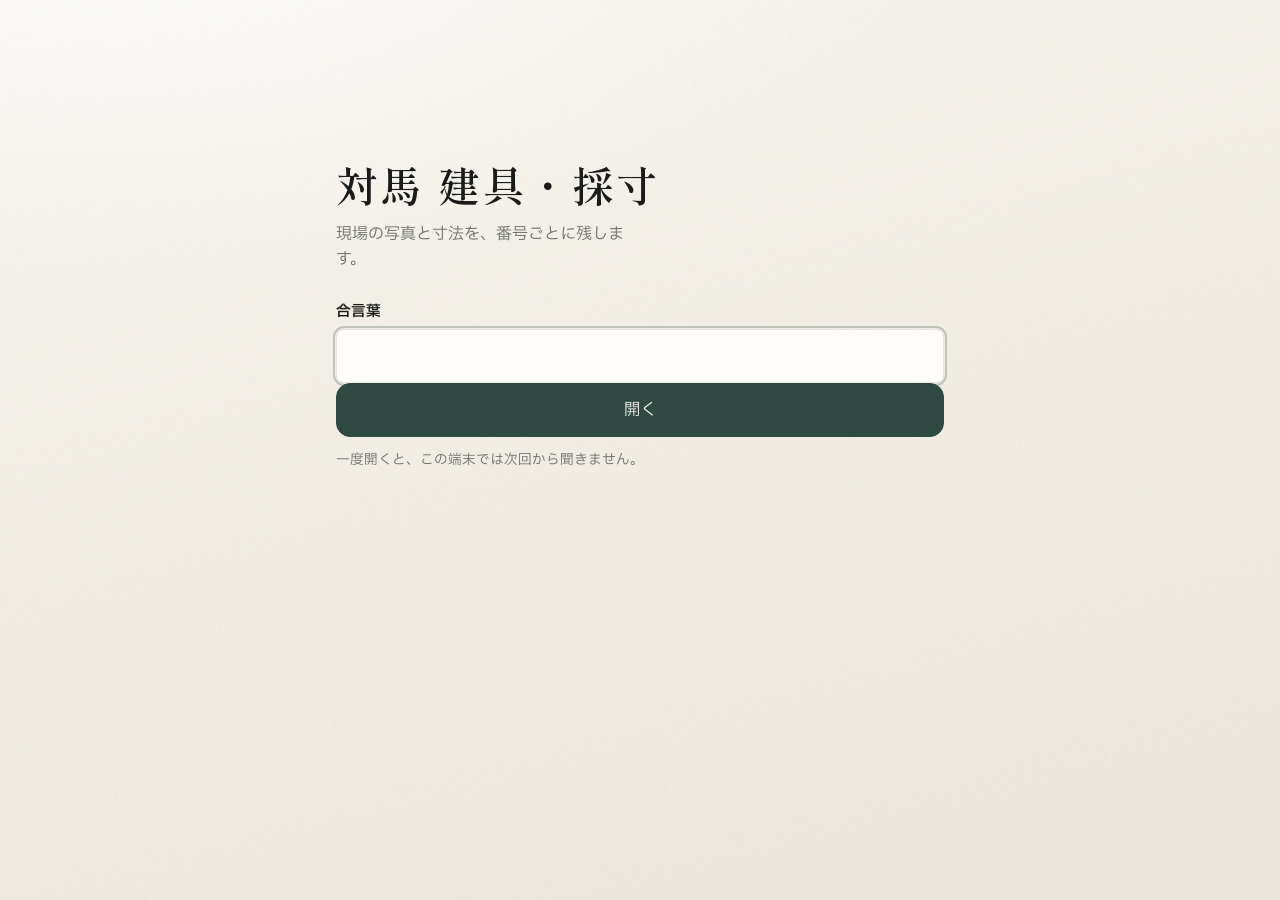
<file: tools/tategu-photos/index.html>
<!DOCTYPE html>
<html lang="ja">
  <head>
    <meta charset="utf-8" />
    <meta name="viewport" content="width=device-width, initial-scale=1, viewport-fit=cover" />
    <meta name="apple-mobile-web-app-capable" content="yes" />
    <meta name="apple-mobile-web-app-status-bar-style" content="default" />
    <meta name="apple-mobile-web-app-title" content="建具採寸" />
    <meta name="theme-color" content="#2f4a42" />
    <title>対馬 建具・採寸</title>
    <link rel="preconnect" href="https://fonts.googleapis.com" />
    <link rel="preconnect" href="https://fonts.gstatic.com" crossorigin />
    <link
      href="https://fonts.googleapis.com/css2?family=IBM+Plex+Sans+JP:wght@400;500;600&family=Shippori+Mincho:wght@500;600&display=swap"
      rel="stylesheet"
    />
    <link rel="manifest" href="./manifest.webmanifest" />
    <link rel="apple-touch-icon" href="./icons/icon-192.png" />
    <link rel="stylesheet" href="./css/app.css" />
  </head>
  <body>
    <div id="app">読み込み中…</div>
    <script src="./vendor/jszip.min.js"></script>
    <script type="module" src="./js/app.js"></script>
  </body>
</html>
</file>
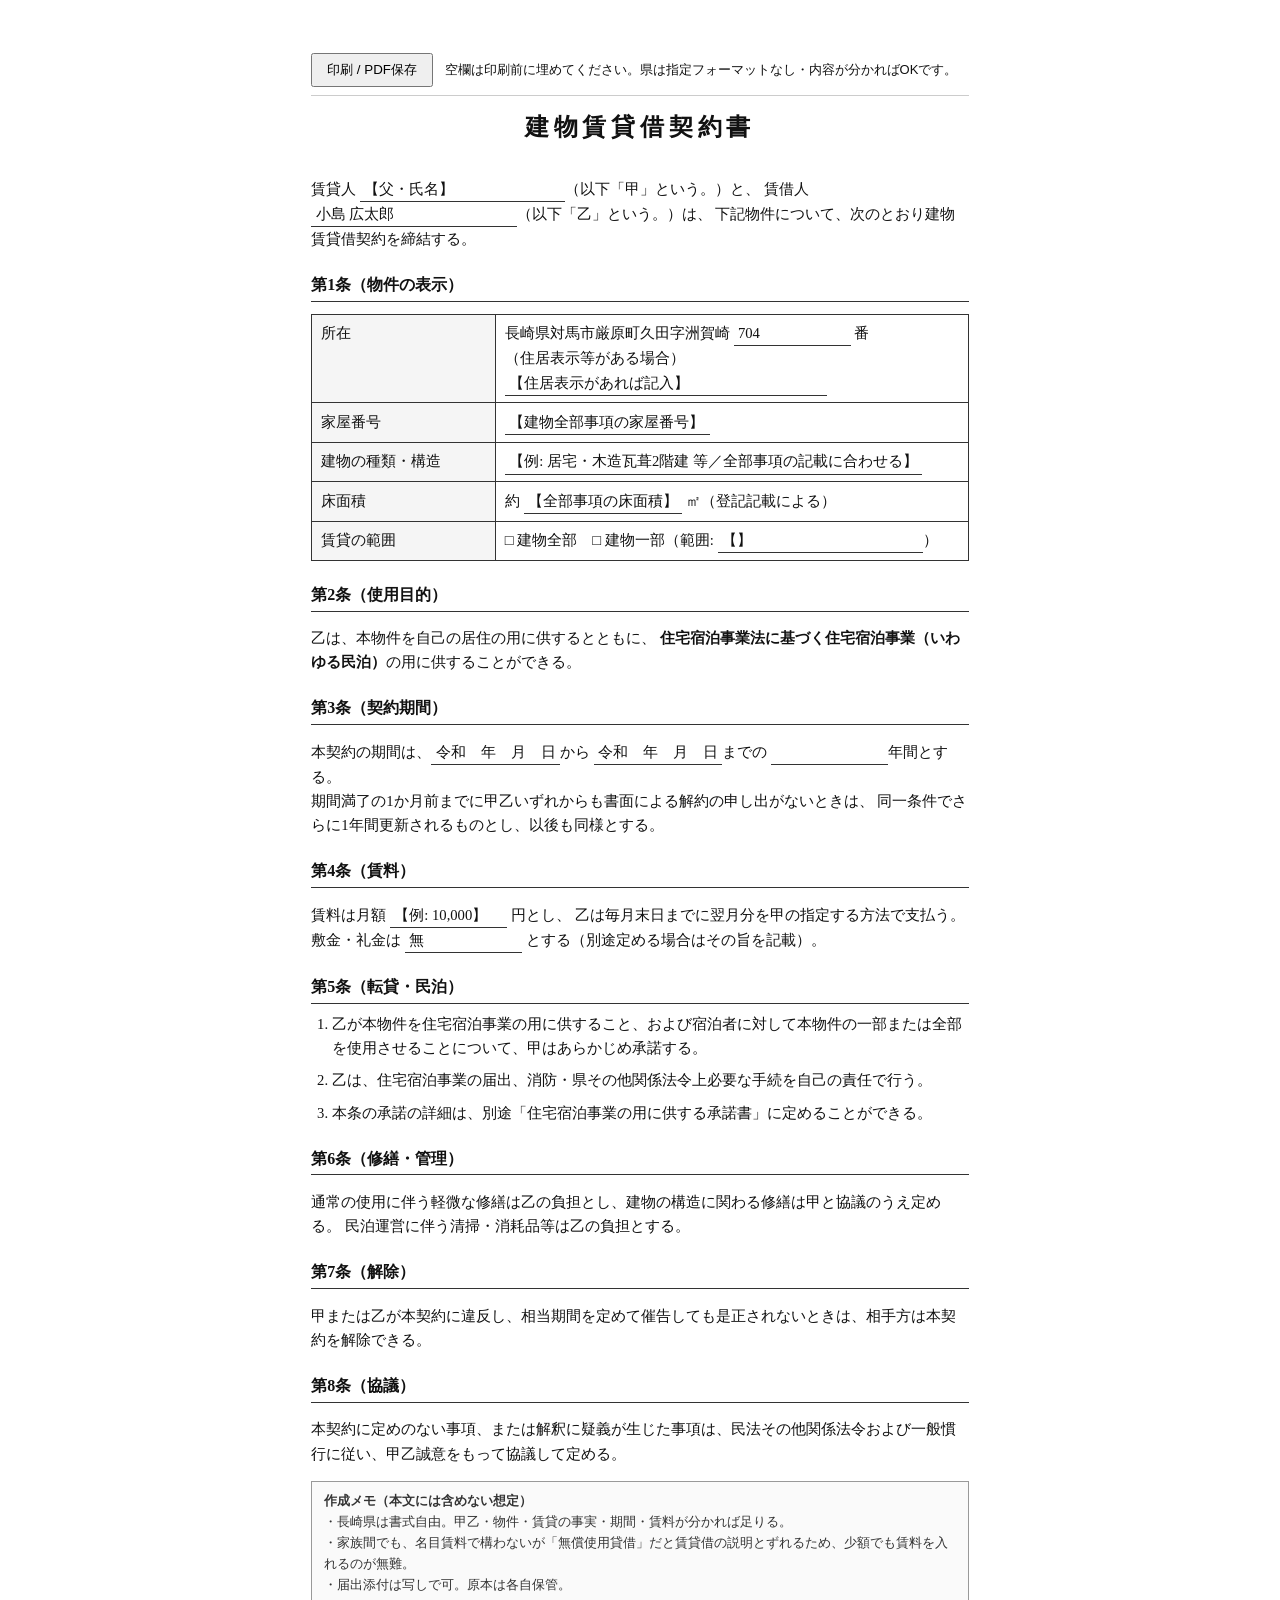
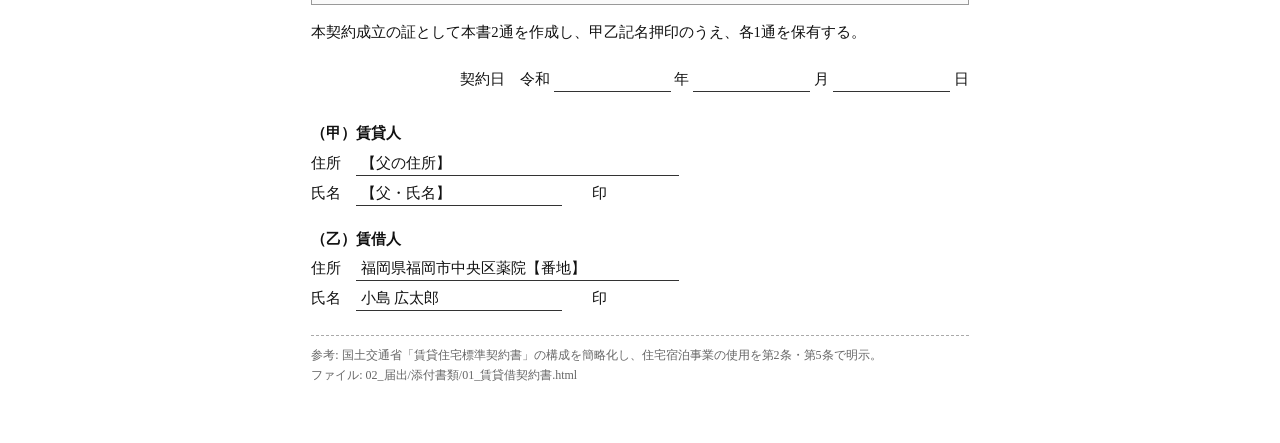
<file: 02_届出/添付書類/01_賃貸借契約書.html>
<!DOCTYPE html>
<html lang="ja">
<head>
  <meta charset="UTF-8">
  <title>建物賃貸借契約書</title>
  <style>
    @page { size: A4; margin: 18mm; }
    * { box-sizing: border-box; }
    body {
      font-family: "Hiragino Mincho ProN", "Yu Mincho", "MS Mincho", serif;
      font-size: 11pt;
      line-height: 1.65;
      color: #111;
      max-width: 190mm;
      margin: 0 auto;
      padding: 12mm 8mm;
    }
    h1 {
      text-align: center;
      font-size: 18pt;
      letter-spacing: 0.2em;
      margin: 0 0 1.2em;
      font-weight: bold;
    }
    .lead { margin-bottom: 1.2em; }
    .blank { border-bottom: 1px solid #333; min-width: 8em; display: inline-block; padding: 0 0.3em; }
    .blank.w { min-width: 14em; }
    .blank.xl { min-width: 22em; }
    table.meta {
      width: 100%;
      border-collapse: collapse;
      margin: 0.8em 0 1.2em;
    }
    table.meta th, table.meta td {
      border: 1px solid #333;
      padding: 0.45em 0.6em;
      vertical-align: top;
      text-align: left;
    }
    table.meta th {
      width: 28%;
      background: #f5f5f5;
      font-weight: normal;
    }
    h2 {
      font-size: 12pt;
      margin: 1.3em 0 0.4em;
      border-bottom: 1px solid #333;
      padding-bottom: 0.15em;
    }
    ol.articles {
      padding-left: 1.4em;
      margin: 0.3em 0 0.8em;
    }
    ol.articles > li { margin: 0.55em 0; }
    .note {
      font-size: 9.5pt;
      color: #333;
      border: 1px solid #999;
      padding: 0.7em 0.9em;
      margin: 1.2em 0;
      background: #fafafa;
    }
    .sign {
      margin-top: 2em;
      page-break-inside: avoid;
    }
    .sign-block {
      margin: 1.4em 0;
    }
    .sign-row {
      margin: 0.35em 0;
    }
    .hint {
      font-size: 9pt;
      color: #666;
      margin-top: 2em;
      border-top: 1px dashed #aaa;
      padding-top: 0.8em;
    }
    @media print {
      body { padding: 0; }
      .hint { display: none; }
      .no-print { display: none; }
    }
    .toolbar {
      position: sticky; top: 0; background: #fff; border-bottom: 1px solid #ccc;
      padding: 8px 0; margin-bottom: 12px; font-family: sans-serif; font-size: 13px;
    }
    .toolbar button {
      padding: 6px 14px; margin-right: 8px; cursor: pointer;
    }
  </style>
</head>
<body>
  <div class="toolbar no-print">
    <button onclick="window.print()">印刷 / PDF保存</button>
    <span>空欄は印刷前に埋めてください。県は指定フォーマットなし・内容が分かればOKです。</span>
  </div>

  <h1>建物賃貸借契約書</h1>

  <p class="lead">
    賃貸人 <span class="blank w">【父・氏名】</span>（以下「甲」という。）と、
    賃借人 <span class="blank w">小島 広太郎</span>（以下「乙」という。）は、
    下記物件について、次のとおり建物賃貸借契約を締結する。
  </p>

  <h2>第1条（物件の表示）</h2>
  <table class="meta">
    <tr>
      <th>所在</th>
      <td>長崎県対馬市厳原町久田字洲賀崎 <span class="blank">704</span> 番<br>
        （住居表示等がある場合）<span class="blank xl">【住居表示があれば記入】</span></td>
    </tr>
    <tr>
      <th>家屋番号</th>
      <td><span class="blank w">【建物全部事項の家屋番号】</span></td>
    </tr>
    <tr>
      <th>建物の種類・構造</th>
      <td><span class="blank xl">【例: 居宅・木造瓦葺2階建 等／全部事項の記載に合わせる】</span></td>
    </tr>
    <tr>
      <th>床面積</th>
      <td>約 <span class="blank">【全部事項の床面積】</span> ㎡（登記記載による）</td>
    </tr>
    <tr>
      <th>賃貸の範囲</th>
      <td>□ 建物全部　□ 建物一部（範囲: <span class="blank w">【】</span>）</td>
    </tr>
  </table>

  <h2>第2条（使用目的）</h2>
  <p>
    乙は、本物件を自己の居住の用に供するとともに、
    <strong>住宅宿泊事業法に基づく住宅宿泊事業（いわゆる民泊）</strong>の用に供することができる。
  </p>

  <h2>第3条（契約期間）</h2>
  <p>
    本契約の期間は、<span class="blank">令和　年　月　日</span>から
    <span class="blank">令和　年　月　日</span>までの
    <span class="blank">　</span>年間とする。<br>
    期間満了の1か月前までに甲乙いずれからも書面による解約の申し出がないときは、
    同一条件でさらに1年間更新されるものとし、以後も同様とする。
  </p>

  <h2>第4条（賃料）</h2>
  <p>
    賃料は月額 <span class="blank">【例: 10,000】</span> 円とし、
    乙は毎月末日までに翌月分を甲の指定する方法で支払う。<br>
    敷金・礼金は <span class="blank">無</span> とする（別途定める場合はその旨を記載）。
  </p>

  <h2>第5条（転貸・民泊）</h2>
  <ol class="articles">
    <li>乙が本物件を住宅宿泊事業の用に供すること、および宿泊者に対して本物件の一部または全部を使用させることについて、甲はあらかじめ承諾する。</li>
    <li>乙は、住宅宿泊事業の届出、消防・県その他関係法令上必要な手続を自己の責任で行う。</li>
    <li>本条の承諾の詳細は、別途「住宅宿泊事業の用に供する承諾書」に定めることができる。</li>
  </ol>

  <h2>第6条（修繕・管理）</h2>
  <p>
    通常の使用に伴う軽微な修繕は乙の負担とし、建物の構造に関わる修繕は甲と協議のうえ定める。
    民泊運営に伴う清掃・消耗品等は乙の負担とする。
  </p>

  <h2>第7条（解除）</h2>
  <p>
    甲または乙が本契約に違反し、相当期間を定めて催告しても是正されないときは、相手方は本契約を解除できる。
  </p>

  <h2>第8条（協議）</h2>
  <p>
    本契約に定めのない事項、または解釈に疑義が生じた事項は、民法その他関係法令および一般慣行に従い、甲乙誠意をもって協議して定める。
  </p>

  <div class="note">
    <strong>作成メモ（本文には含めない想定）</strong><br>
    ・長崎県は書式自由。甲乙・物件・賃貸の事実・期間・賃料が分かれば足りる。<br>
    ・家族間でも、名目賃料で構わないが「無償使用貸借」だと賃貸借の説明とずれるため、少額でも賃料を入れるのが無難。<br>
    ・届出添付は写しで可。原本は各自保管。
  </div>

  <p>
    本契約成立の証として本書2通を作成し、甲乙記名押印のうえ、各1通を保有する。
  </p>

  <p style="text-align:right; margin: 1.5em 0;">
    契約日　令和 <span class="blank">　　</span> 年 <span class="blank">　　</span> 月 <span class="blank">　　</span> 日
  </p>

  <div class="sign">
    <div class="sign-block">
      <strong>（甲）賃貸人</strong>
      <div class="sign-row">住所　<span class="blank xl">【父の住所】</span></div>
      <div class="sign-row">氏名　<span class="blank w">【父・氏名】</span>　　印</div>
    </div>
    <div class="sign-block">
      <strong>（乙）賃借人</strong>
      <div class="sign-row">住所　<span class="blank xl">福岡県福岡市中央区薬院【番地】</span></div>
      <div class="sign-row">氏名　<span class="blank w">小島 広太郎</span>　　印</div>
    </div>
  </div>

  <p class="hint">
    参考: 国土交通省「賃貸住宅標準契約書」の構成を簡略化し、住宅宿泊事業の使用を第2条・第5条で明示。<br>
    ファイル: 02_届出/添付書類/01_賃貸借契約書.html
  </p>
</body>
</html>
</file>
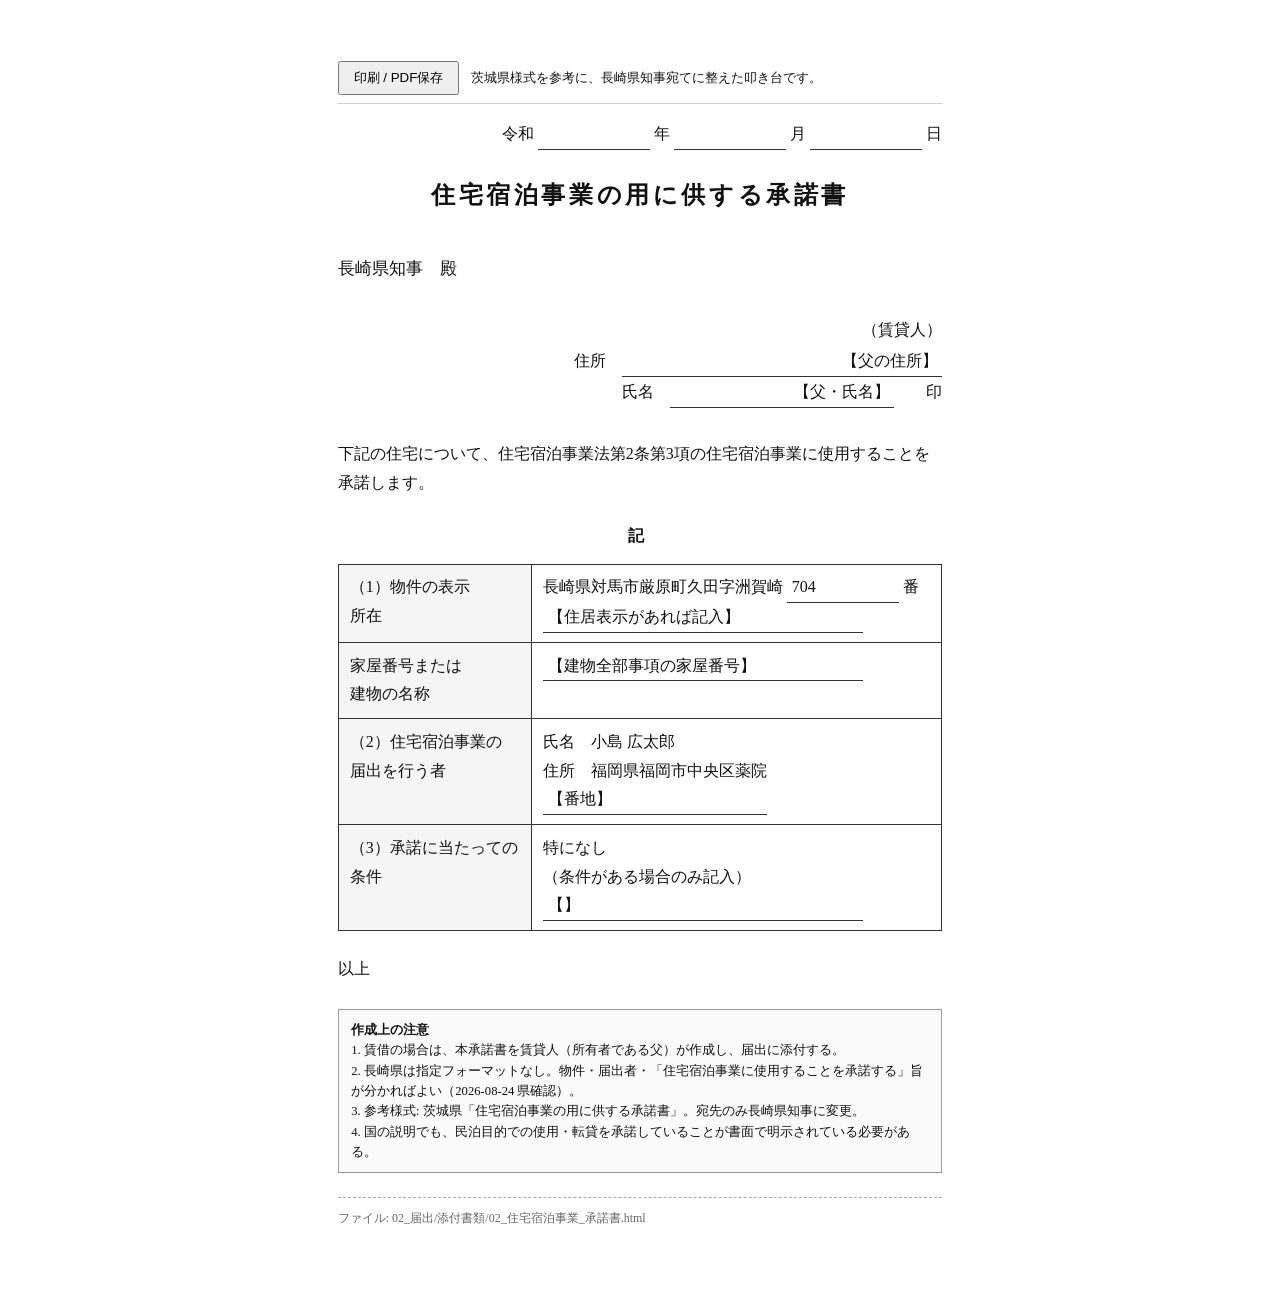
<file: 02_届出/添付書類/02_住宅宿泊事業_承諾書.html>
<!DOCTYPE html>
<html lang="ja">
<head>
  <meta charset="UTF-8">
  <title>住宅宿泊事業の用に供する承諾書</title>
  <style>
    @page { size: A4; margin: 20mm; }
    * { box-sizing: border-box; }
    body {
      font-family: "Hiragino Mincho ProN", "Yu Mincho", "MS Mincho", serif;
      font-size: 12pt;
      line-height: 1.8;
      color: #111;
      max-width: 180mm;
      margin: 0 auto;
      padding: 14mm 10mm;
    }
    h1 {
      text-align: center;
      font-size: 18pt;
      letter-spacing: 0.15em;
      margin: 0 0 1.5em;
      font-weight: bold;
    }
    .date { text-align: right; margin-bottom: 1.5em; }
    .to { margin: 1.2em 0 1.8em; font-size: 13pt; }
    .from {
      text-align: right;
      margin: 0 0 2em;
      line-height: 1.9;
    }
    .blank { border-bottom: 1px solid #333; min-width: 7em; display: inline-block; padding: 0 0.3em; }
    .blank.w { min-width: 14em; }
    .blank.xl { min-width: 20em; }
    .body-text { margin: 1.2em 0 1.5em; }
    .kigo {
      margin: 1.5em 0 0.5em;
      font-weight: bold;
      text-align: center;
      letter-spacing: 0.5em;
    }
    table.meta {
      width: 100%;
      border-collapse: collapse;
      margin: 0.8em 0 1.5em;
    }
    table.meta th, table.meta td {
      border: 1px solid #333;
      padding: 0.55em 0.7em;
      vertical-align: top;
      text-align: left;
    }
    table.meta th {
      width: 32%;
      background: #f5f5f5;
      font-weight: normal;
    }
    .note {
      font-size: 9.5pt;
      border: 1px solid #999;
      padding: 0.8em 1em;
      margin-top: 2em;
      background: #fafafa;
      line-height: 1.6;
    }
    .hint {
      font-size: 9pt;
      color: #666;
      margin-top: 2em;
      border-top: 1px dashed #aaa;
      padding-top: 0.8em;
    }
    @media print {
      body { padding: 0; }
      .hint, .no-print, .note { display: none; }
    }
    .toolbar {
      position: sticky; top: 0; background: #fff; border-bottom: 1px solid #ccc;
      padding: 8px 0; margin-bottom: 12px; font-family: sans-serif; font-size: 13px;
    }
    .toolbar button {
      padding: 6px 14px; margin-right: 8px; cursor: pointer;
    }
  </style>
</head>
<body>
  <div class="toolbar no-print">
    <button onclick="window.print()">印刷 / PDF保存</button>
    <span>茨城県様式を参考に、長崎県知事宛てに整えた叩き台です。</span>
  </div>

  <p class="date">
    令和 <span class="blank">　　</span> 年 <span class="blank">　　</span> 月 <span class="blank">　　</span> 日
  </p>

  <h1>住宅宿泊事業の用に供する承諾書</h1>

  <p class="to">長崎県知事　殿</p>

  <div class="from">
    （賃貸人）<br>
    住所　<span class="blank xl">【父の住所】</span><br>
    氏名　<span class="blank w">【父・氏名】</span>　　印
  </div>

  <p class="body-text">
    下記の住宅について、住宅宿泊事業法第2条第3項の住宅宿泊事業に使用することを承諾します。
  </p>

  <p class="kigo">記</p>

  <table class="meta">
    <tr>
      <th>（1）物件の表示<br>所在</th>
      <td>
        長崎県対馬市厳原町久田字洲賀崎 <span class="blank">704</span> 番<br>
        <span class="blank xl">【住居表示があれば記入】</span>
      </td>
    </tr>
    <tr>
      <th>家屋番号または<br>建物の名称</th>
      <td><span class="blank xl">【建物全部事項の家屋番号】</span></td>
    </tr>
    <tr>
      <th>（2）住宅宿泊事業の<br>届出を行う者</th>
      <td>
        氏名　小島 広太郎<br>
        住所　福岡県福岡市中央区薬院<span class="blank w">【番地】</span>
      </td>
    </tr>
    <tr>
      <th>（3）承諾に当たっての条件</th>
      <td>
        特になし<br>
        （条件がある場合のみ記入）<span class="blank xl">【】</span>
      </td>
    </tr>
  </table>

  <p>
    以上
  </p>

  <div class="note">
    <strong>作成上の注意</strong><br>
    1. 賃借の場合は、本承諾書を賃貸人（所有者である父）が作成し、届出に添付する。<br>
    2. 長崎県は指定フォーマットなし。物件・届出者・「住宅宿泊事業に使用することを承諾する」旨が分かればよい（2026-08-24 県確認）。<br>
    3. 参考様式: 茨城県「住宅宿泊事業の用に供する承諾書」。宛先のみ長崎県知事に変更。<br>
    4. 国の説明でも、民泊目的での使用・転貸を承諾していることが書面で明示されている必要がある。
  </div>

  <p class="hint">
    ファイル: 02_届出/添付書類/02_住宅宿泊事業_承諾書.html
  </p>
</body>
</html>
</file>
<file: tools/tategu-photos/css/app.css>
:root {
  --color-bg-top: #f7f4ee;
  --color-bg-bottom: #ebe6dc;
  --color-surface: rgba(255, 252, 247, 0.86);
  --color-surface-solid: #fffdf9;
  --color-text: #1a1c1b;
  --color-text-muted: #6a6f6c;
  --color-border: rgba(26, 28, 27, 0.1);
  --color-primary: #2f4a42;
  --color-primary-pressed: #243a34;
  --color-accent: #3d5c52;
  --color-success: #2f6b4f;
  --color-warning: #8a5a1a;
  --color-danger: #9b2f2a;
  --ink-soft: rgba(26, 28, 27, 0.06);
  --space-2: 8px;
  --space-3: 12px;
  --space-4: 16px;
  --space-6: 24px;
  --space-8: 32px;
  --radius-sm: 8px;
  --radius-md: 14px;
  --tap-min: 48px;
  --action-height: 54px;
  --safe-top: env(safe-area-inset-top, 0px);
  --safe-bottom: env(safe-area-inset-bottom, 0px);
  --font-display: "Shippori Mincho", "Hiragino Mincho ProN", serif;
  --font-body: "IBM Plex Sans JP", "Hiragino Sans", sans-serif;
}

* { box-sizing: border-box; }

html, body {
  margin: 0;
  min-height: 100%;
  color: var(--color-text);
  font: 16px/1.55 var(--font-body);
  background:
    radial-gradient(120% 80% at 10% -10%, rgba(255, 255, 255, 0.7), transparent 55%),
    linear-gradient(165deg, var(--color-bg-top), var(--color-bg-bottom));
  background-attachment: fixed;
}

body::before {
  content: "";
  position: fixed;
  inset: 0;
  pointer-events: none;
  opacity: 0.035;
  background-image: url("data:image/svg+xml,%3Csvg viewBox='0 0 200 200' xmlns='http://www.w3.org/2000/svg'%3E%3Cfilter id='n'%3E%3CfeTurbulence type='fractalNoise' baseFrequency='0.9' numOctaves='3' stitchTiles='stitch'/%3E%3C/filter%3E%3Crect width='100%25' height='100%25' filter='url(%23n)'/%3E%3C/svg%3E");
  z-index: 0;
}

body { padding-bottom: calc(28px + var(--safe-bottom)); }

#app {
  position: relative;
  z-index: 1;
  max-width: 640px;
  margin: 0 auto;
  padding: calc(16px + var(--safe-top)) var(--space-4) 48px;
}
#app.has-sticky-bar {
  padding-bottom: calc(110px + var(--safe-bottom));
}

h1 {
  font-family: var(--font-display);
  font-size: 1.55rem;
  margin: 0 0 4px;
  font-weight: 600;
  letter-spacing: 0.02em;
}

h2 {
  font-family: var(--font-display);
  font-size: 1.05rem;
  margin: 0;
  font-weight: 600;
  letter-spacing: 0.04em;
}

.brand, .brand-mark {
  font-family: var(--font-display);
  font-weight: 600;
  letter-spacing: 0.06em;
  margin: 0;
}

.brand {
  font-size: clamp(2rem, 7vw, 2.6rem);
  line-height: 1.25;
  margin-bottom: 12px;
}

.brand-mark {
  font-size: 1.45rem;
  margin-bottom: 12px;
}

.gate-hero {
  min-height: 28vh;
  display: flex;
  flex-direction: column;
  justify-content: flex-end;
  padding: 24px 0 8px;
  animation: rise 0.55s ease both;
}

.gate-lead {
  margin: 0;
  color: var(--color-text-muted);
  font-size: 1rem;
  max-width: 18em;
}

.app-header { margin-bottom: var(--space-6); }
.app-header.row {
  display: flex;
  gap: 12px;
  align-items: flex-start;
}

.header-title { min-width: 0; }

.back {
  border: 1px solid var(--color-border);
  background: var(--color-surface-solid);
  color: var(--color-accent);
  font-size: 1rem;
  font-family: var(--font-body);
  min-width: var(--tap-min);
  min-height: var(--tap-min);
  padding: 8px 14px;
  flex: 0 0 auto;
  border-radius: 999px;
  font-weight: 600;
}
.sticky-top {
  position: sticky;
  top: 0;
  z-index: 8;
  padding-top: 4px;
  padding-bottom: 10px;
  margin-bottom: 12px;
  background: linear-gradient(to bottom, var(--color-bg-top) 70%, transparent);
}
.sticky-bar {
  position: fixed;
  left: 0;
  right: 0;
  bottom: 0;
  z-index: 12;
  display: grid;
  grid-template-columns: 1fr 1.2fr;
  gap: 10px;
  max-width: 640px;
  margin: 0 auto;
  padding: 12px 16px calc(12px + var(--safe-bottom));
  background: linear-gradient(to top, var(--color-bg-bottom) 65%, transparent);
  backdrop-filter: blur(6px);
}
.sticky-bar.single { grid-template-columns: 1fr; }
.sticky-bar .btn { margin: 0; }
.banner {
  border-radius: var(--radius-md);
  padding: 12px 14px;
  margin: 0 0 14px;
  font-size: 0.92rem;
  font-weight: 600;
}
.banner.warn {
  background: rgba(138, 90, 26, 0.1);
  color: var(--color-warning);
}
.banner.ok {
  background: rgba(47, 107, 79, 0.1);
  color: var(--color-success);
}
.banner.fail {
  background: rgba(155, 47, 42, 0.1);
  color: var(--color-danger);
}
.linkish {
  border: 0;
  background: none;
  color: inherit;
  text-decoration: underline;
  font: inherit;
  font-weight: 700;
  padding: 0 0 0 6px;
}
.req {
  font-family: var(--font-body);
  font-size: 0.72rem;
  font-weight: 600;
  border: 1px solid var(--color-border);
  border-radius: 999px;
  padding: 2px 8px;
  margin-left: 6px;
  color: var(--color-text-muted);
  vertical-align: middle;
}
.field-error {
  margin: 4px 0 0;
  color: var(--color-danger);
  font-size: 0.8rem;
  font-weight: 500;
}
.input.invalid { border-color: rgba(155, 47, 42, 0.55); }
.input.area {
  resize: vertical;
  min-height: 88px;
  line-height: 1.45;
}
.save-pill.fail {
  border-color: rgba(155, 47, 42, 0.45);
  color: var(--color-danger);
  background: rgba(155, 47, 42, 0.08);
}
.id-label { font-size: 1.55rem; }
.list-row.st-row-完了 { background: rgba(47, 107, 79, 0.06); }
.list-row.st-row-途中 { box-shadow: inset 3px 0 0 var(--color-warning); }
.list-row.st-row-未着手 { box-shadow: inset 3px 0 0 rgba(26, 28, 27, 0.15); }
.empty-box { padding: 8px 12px 14px; }
.empty-box .empty { padding: 12px 2px; }
.btn.jump { margin-top: 10px; }
.export-stamp { margin: 8px 0 0; }
.toast-act {
  border: 0;
  background: rgba(247, 244, 238, 0.2);
  color: #f7f4ee;
  border-radius: 999px;
  margin-left: 8px;
  padding: 4px 10px;
  font: inherit;
  font-weight: 600;
}

.muted { color: var(--color-text-muted); }
.tiny { font-size: 0.85rem; }

.progress-block { margin-top: 4px; }
.progress-meta {
  display: flex;
  flex-wrap: wrap;
  gap: 8px 12px;
  align-items: center;
  font-size: 0.9rem;
}
.progress-bar {
  margin-top: 10px;
  height: 3px;
  background: var(--ink-soft);
  border-radius: 999px;
  overflow: hidden;
}
.progress-bar i {
  display: block;
  height: 100%;
  background: var(--color-primary);
  transition: width 0.35s ease;
}

.save-pill, .offline-pill, .count-pill, .kind-tag, .optional {
  font-size: 0.75rem;
  border: 1px solid var(--color-border);
  border-radius: 999px;
  padding: 2px 9px;
  color: var(--color-text-muted);
  letter-spacing: 0.02em;
}
.offline-pill.ok {
  border-color: rgba(47, 107, 79, 0.35);
  color: var(--color-success);
  background: rgba(47, 107, 79, 0.08);
}
.count-pill {
  min-width: 1.8em;
  text-align: center;
}
.optional {
  font-weight: 400;
  margin-left: 6px;
  vertical-align: middle;
}

.section { margin-top: var(--space-8); }
.section-head {
  display: flex;
  justify-content: space-between;
  align-items: center;
  margin-bottom: 10px;
  gap: 8px;
}

.list {
  background: var(--color-surface);
  border: 1px solid var(--color-border);
  border-radius: var(--radius-md);
  overflow: hidden;
  backdrop-filter: blur(8px);
}

.list-row {
  display: flex;
  align-items: center;
  gap: 14px;
  width: 100%;
  text-align: left;
  background: transparent;
  border: 0;
  border-bottom: 1px solid var(--color-border);
  padding: 16px 14px;
  min-height: 72px;
  font-family: var(--font-body);
  color: inherit;
  animation: insert 0.35s ease both;
}
.list-row:last-child { border-bottom: 0; }
.list-row:active { background: rgba(47, 74, 66, 0.05); }

.id-block {
  display: flex;
  flex-direction: column;
  gap: 4px;
  min-width: 56px;
}
.id-label {
  font-family: var(--font-display);
  font-size: 1.25rem;
  font-weight: 600;
  letter-spacing: 0.04em;
  line-height: 1.1;
}
.kind-tag {
  align-self: flex-start;
  padding: 1px 7px;
}
.row-main { flex: 1; display: flex; flex-direction: column; gap: 2px; min-width: 0; }
.row-memo {
  font-weight: 500;
  font-size: 0.98rem;
  white-space: nowrap;
  overflow: hidden;
  text-overflow: ellipsis;
}
.st { font-size: 0.8rem; font-weight: 600; white-space: nowrap; }
.st-完了 { color: var(--color-success); }
.st-途中 { color: var(--color-warning); }
.st-未着手 { color: var(--color-text-muted); }

.empty {
  margin: 0;
  padding: 20px 14px;
  color: var(--color-text-muted);
  font-size: 0.92rem;
}
.empty.tight { padding: 12px 0; }

.actions { display: flex; flex-direction: column; gap: 8px; margin: 8px 0 4px; }
.actions.twin {
  display: grid;
  grid-template-columns: 1fr 1fr;
  gap: 10px;
}

.btn {
  display: block;
  width: 100%;
  border: 1px solid var(--color-border);
  background: var(--color-surface-solid);
  color: var(--color-text);
  border-radius: var(--radius-md);
  min-height: var(--action-height);
  padding: 14px 16px;
  font-size: 1.02rem;
  font-family: var(--font-body);
  letter-spacing: 0.02em;
}
.btn.primary {
  background: var(--color-primary);
  color: #f7f4ee;
  border-color: var(--color-primary);
}
.btn.primary:active { background: var(--color-primary-pressed); }
.btn.secondary { background: rgba(255, 252, 247, 0.9); }
.btn.danger {
  background: var(--color-danger);
  color: #fff;
  border-color: var(--color-danger);
}
.btn.quiet-danger {
  background: transparent;
  color: var(--color-danger);
  border-color: rgba(155, 47, 42, 0.35);
}
.btn:disabled { opacity: 0.4; }
.file-btn { text-align: center; position: relative; overflow: hidden; margin-top: 8px; }
.file-btn input {
  position: absolute;
  inset: 0;
  opacity: 0;
  width: 100%;
  height: 100%;
}

.field {
  display: block;
  margin-top: 12px;
  font-weight: 600;
  font-size: 0.92rem;
}
.input, select.input {
  width: 100%;
  font-size: 16px;
  font-family: var(--font-body);
  padding: 14px 12px;
  border: 1px solid var(--color-border);
  border-radius: var(--radius-sm);
  margin-top: 6px;
  background: var(--color-surface-solid);
  color: var(--color-text);
}
.input.num {
  font-size: 1.35rem;
  font-weight: 600;
  letter-spacing: 0.02em;
}
.input:focus {
  outline: 2px solid rgba(47, 74, 66, 0.25);
  outline-offset: 1px;
}

.dims {
  display: grid;
  grid-template-columns: 1fr 1fr;
  gap: 12px;
}
.dims .field { margin-top: 0; }

.chips { display: flex; flex-wrap: wrap; gap: 8px; margin: 12px 0 0; }
.chip {
  border: 1px solid var(--color-border);
  background: var(--color-surface-solid);
  border-radius: 999px;
  min-height: var(--tap-min);
  padding: 10px 14px;
  font-family: var(--font-body);
  color: inherit;
}
.chip.on {
  background: var(--color-primary);
  color: #f7f4ee;
  border-color: var(--color-primary);
}

.thumbs {
  display: flex;
  gap: 10px;
  overflow-x: auto;
  padding: 12px 0 4px;
  -webkit-overflow-scrolling: touch;
}
.thumb { position: relative; flex: 0 0 auto; }
.thumb img {
  width: 120px;
  height: 120px;
  object-fit: cover;
  border-radius: var(--radius-sm);
  border: 1px solid var(--color-border);
}
.thumb-del {
  position: absolute;
  right: 4px;
  bottom: 4px;
  min-width: 48px;
  min-height: 48px;
  background: rgba(155, 47, 42, 0.92);
  color: #fff;
  border: 0;
  border-radius: 8px;
  padding: 8px 12px;
  font-family: var(--font-body);
  font-weight: 600;
}

.detail-stack { display: flex; flex-direction: column; gap: 18px; }
.detail-stack.appear { animation: rise 0.4s ease both; }

.block {
  background: var(--color-surface);
  border: 1px solid var(--color-border);
  border-radius: var(--radius-md);
  padding: 16px;
  backdrop-filter: blur(8px);
}
.block.danger-inline {
  background: transparent;
  border: 0;
  padding: 4px 0 0;
}

.summary {
  background: var(--color-surface);
  border: 1px solid var(--color-border);
  border-radius: var(--radius-md);
  padding: 14px 18px;
  list-style: none;
}
.summary li { margin: 6px 0; }

.warn { color: var(--color-warning); font-weight: 600; }
.ok { color: var(--color-success); font-weight: 600; }
.error { color: var(--color-danger); font-weight: 600; }
.gate { margin-top: 20px; animation: rise 0.55s ease 0.08s both; }

.danger-box {
  margin-top: 40px;
  color: var(--color-text-muted);
  font-size: 0.92rem;
}
.danger-box summary {
  cursor: pointer;
  min-height: var(--tap-min);
  display: flex;
  align-items: center;
}
.danger-box .btn { margin-top: 10px; }

.toast {
  position: fixed;
  left: 50%;
  bottom: calc(22px + var(--safe-bottom));
  transform: translateX(-50%);
  background: var(--color-text);
  color: #f7f4ee;
  padding: 11px 18px;
  border-radius: 999px;
  z-index: 20;
  max-width: 90vw;
  font-size: 0.92rem;
  animation: toast-in 0.28s ease both;
}

@keyframes rise {
  from { opacity: 0; transform: translateY(10px); }
  to { opacity: 1; transform: translateY(0); }
}
@keyframes insert {
  from { opacity: 0; transform: translateY(6px); }
  to { opacity: 1; transform: translateY(0); }
}
@keyframes toast-in {
  from { opacity: 0; transform: translate(-50%, 8px); }
  to { opacity: 1; transform: translate(-50%, 0); }
}

@media (min-width: 720px) {
  #app { padding-top: calc(28px + var(--safe-top)); }
}
</file>
